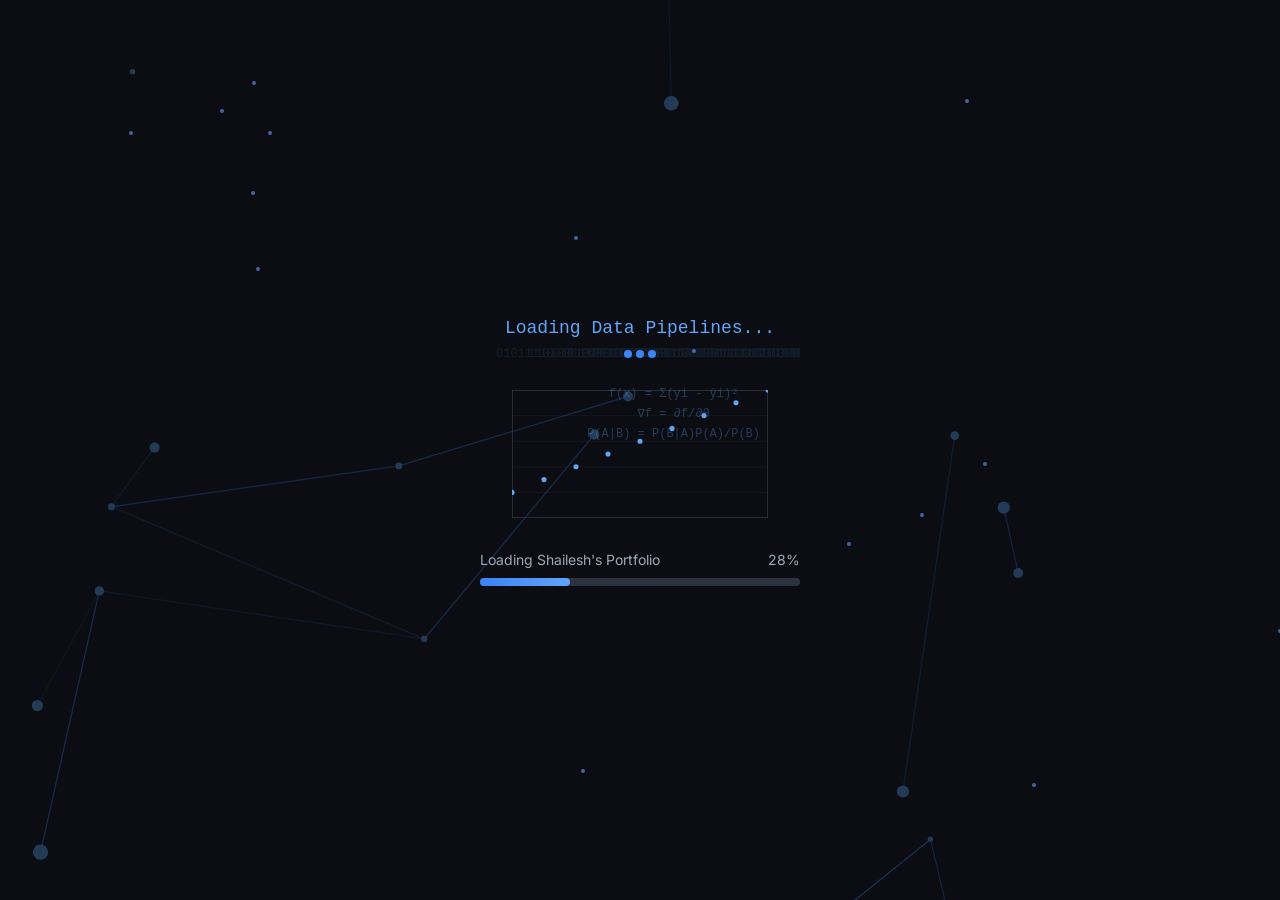
<file: index.html>
<!-- index.html -->
<!DOCTYPE html>
<html lang="en">
  <head>
    <meta charset="UTF-8" />
    <meta name="viewport" content="width=device-width, initial-scale=1.0" />
    <title>Shailesh Kachhi - Urban AI / GeoAI researcher</title>

    <!-- ✅ SEO Meta Tags -->
    <meta name="description" content="Shailesh Kachhi, urban AI and GeoAI researcher at IISER Bhopal. Multimodal methods for street-view imagery, OpenStreetMap enrichment, 360° video, urban soundscapes and LiDAR." />
    <meta name="keywords" content="Shailesh Kachhi, urban AI, GeoAI, street-view imagery, OpenStreetMap, OSM, building use, urban soundscapes, LiDAR, vision-language models, IISER Bhopal, JST LOTUS, University of Tokyo" />
    <meta name="author" content="Shailesh Kachhi" />

    <!-- ✅ Open Graph / Social Media Preview -->
    <meta property="og:title" content="Shailesh Kachhi - Urban AI / GeoAI researcher" />
    <meta property="og:description" content="Urban AI and GeoAI researcher at IISER Bhopal: street-view imagery, OpenStreetMap, multimodal urban data." />
    <meta property="og:image" content="https://shailesh22290.github.io/assets/images/profile.jpg" />
    <meta property="og:url" content="https://shailesh22290.github.io" />
    <meta property="og:type" content="website" />

   
    <link rel="icon" type="image/png" href="/assets/images/profile.jpg" />
    <meta name="theme-color" content="#0f172a" />
    <!-- Dark by default; only a saved light choice skips it, applied before first paint -->
    <script>
      try {
        if (JSON.parse(localStorage.getItem('themeChoice')) !== 'light') document.documentElement.classList.add('dark');
      } catch (e) { document.documentElement.classList.add('dark'); }
    </script>
    <script type="module" crossorigin src="/assets/index-rLdiyH9z.js"></script>
    <link rel="stylesheet" crossorigin href="/assets/index-BhBSdZTB.css">
  </head>
  <body>
    <div id="root"></div>

 
  </body>
</html>
</file>
<file: assets/index-BhBSdZTB.css>
@charset "UTF-8";@import"https://fonts.googleapis.com/css2?family=Inter:wght@300;400;500;600;700&display=swap";@tailwind base;@tailwind components;@tailwind utilities;@keyframes background-pan{0%{background-position:0% 50%}50%{background-position:100% 50%}to{background-position:0% 50%}}.animated-gradient{background:linear-gradient(90deg,#3b82f6,#8b5cf6,#ec4899,#3b82f6);background-size:400% 400%;animation:background-pan 15s ease infinite}*,:before,:after{--tw-border-spacing-x: 0;--tw-border-spacing-y: 0;--tw-translate-x: 0;--tw-translate-y: 0;--tw-rotate: 0;--tw-skew-x: 0;--tw-skew-y: 0;--tw-scale-x: 1;--tw-scale-y: 1;--tw-pan-x: ;--tw-pan-y: ;--tw-pinch-zoom: ;--tw-scroll-snap-strictness: proximity;--tw-gradient-from-position: ;--tw-gradient-via-position: ;--tw-gradient-to-position: ;--tw-ordinal: ;--tw-slashed-zero: ;--tw-numeric-figure: ;--tw-numeric-spacing: ;--tw-numeric-fraction: ;--tw-ring-inset: ;--tw-ring-offset-width: 0px;--tw-ring-offset-color: #fff;--tw-ring-color: rgb(59 130 246 / .5);--tw-ring-offset-shadow: 0 0 #0000;--tw-ring-shadow: 0 0 #0000;--tw-shadow: 0 0 #0000;--tw-shadow-colored: 0 0 #0000;--tw-blur: ;--tw-brightness: ;--tw-contrast: ;--tw-grayscale: ;--tw-hue-rotate: ;--tw-invert: ;--tw-saturate: ;--tw-sepia: ;--tw-drop-shadow: ;--tw-backdrop-blur: ;--tw-backdrop-brightness: ;--tw-backdrop-contrast: ;--tw-backdrop-grayscale: ;--tw-backdrop-hue-rotate: ;--tw-backdrop-invert: ;--tw-backdrop-opacity: ;--tw-backdrop-saturate: ;--tw-backdrop-sepia: ;--tw-contain-size: ;--tw-contain-layout: ;--tw-contain-paint: ;--tw-contain-style: }::backdrop{--tw-border-spacing-x: 0;--tw-border-spacing-y: 0;--tw-translate-x: 0;--tw-translate-y: 0;--tw-rotate: 0;--tw-skew-x: 0;--tw-skew-y: 0;--tw-scale-x: 1;--tw-scale-y: 1;--tw-pan-x: ;--tw-pan-y: ;--tw-pinch-zoom: ;--tw-scroll-snap-strictness: proximity;--tw-gradient-from-position: ;--tw-gradient-via-position: ;--tw-gradient-to-position: ;--tw-ordinal: ;--tw-slashed-zero: ;--tw-numeric-figure: ;--tw-numeric-spacing: ;--tw-numeric-fraction: ;--tw-ring-inset: ;--tw-ring-offset-width: 0px;--tw-ring-offset-color: #fff;--tw-ring-color: rgb(59 130 246 / .5);--tw-ring-offset-shadow: 0 0 #0000;--tw-ring-shadow: 0 0 #0000;--tw-shadow: 0 0 #0000;--tw-shadow-colored: 0 0 #0000;--tw-blur: ;--tw-brightness: ;--tw-contrast: ;--tw-grayscale: ;--tw-hue-rotate: ;--tw-invert: ;--tw-saturate: ;--tw-sepia: ;--tw-drop-shadow: ;--tw-backdrop-blur: ;--tw-backdrop-brightness: ;--tw-backdrop-contrast: ;--tw-backdrop-grayscale: ;--tw-backdrop-hue-rotate: ;--tw-backdrop-invert: ;--tw-backdrop-opacity: ;--tw-backdrop-saturate: ;--tw-backdrop-sepia: ;--tw-contain-size: ;--tw-contain-layout: ;--tw-contain-paint: ;--tw-contain-style: }*,:before,:after{box-sizing:border-box;border-width:0;border-style:solid;border-color:#e4e6eb}:before,:after{--tw-content: ""}html,:host{line-height:1.5;-webkit-text-size-adjust:100%;-moz-tab-size:4;-o-tab-size:4;tab-size:4;font-family:Inter,sans-serif;font-feature-settings:normal;font-variation-settings:normal;-webkit-tap-highlight-color:transparent}body{margin:0;line-height:inherit}hr{height:0;color:inherit;border-top-width:1px}abbr:where([title]){-webkit-text-decoration:underline dotted;text-decoration:underline dotted}h1,h2,h3,h4,h5,h6{font-size:inherit;font-weight:inherit}a{color:inherit;text-decoration:inherit}b,strong{font-weight:bolder}code,kbd,samp,pre{font-family:ui-monospace,SFMono-Regular,Menlo,Monaco,Consolas,Liberation Mono,Courier New,monospace;font-feature-settings:normal;font-variation-settings:normal;font-size:1em}small{font-size:80%}sub,sup{font-size:75%;line-height:0;position:relative;vertical-align:baseline}sub{bottom:-.25em}sup{top:-.5em}table{text-indent:0;border-color:inherit;border-collapse:collapse}button,input,optgroup,select,textarea{font-family:inherit;font-feature-settings:inherit;font-variation-settings:inherit;font-size:100%;font-weight:inherit;line-height:inherit;letter-spacing:inherit;color:inherit;margin:0;padding:0}button,select{text-transform:none}button,input:where([type=button]),input:where([type=reset]),input:where([type=submit]){-webkit-appearance:button;background-color:transparent;background-image:none}:-moz-focusring{outline:auto}:-moz-ui-invalid{box-shadow:none}progress{vertical-align:baseline}::-webkit-inner-spin-button,::-webkit-outer-spin-button{height:auto}[type=search]{-webkit-appearance:textfield;outline-offset:-2px}::-webkit-search-decoration{-webkit-appearance:none}::-webkit-file-upload-button{-webkit-appearance:button;font:inherit}summary{display:list-item}blockquote,dl,dd,h1,h2,h3,h4,h5,h6,hr,figure,p,pre{margin:0}fieldset{margin:0;padding:0}legend{padding:0}ol,ul,menu{list-style:none;margin:0;padding:0}dialog{padding:0}textarea{resize:vertical}input::-moz-placeholder,textarea::-moz-placeholder{opacity:1;color:#a0a7b4}input::placeholder,textarea::placeholder{opacity:1;color:#a0a7b4}button,[role=button]{cursor:pointer}:disabled{cursor:default}img,svg,video,canvas,audio,iframe,embed,object{display:block;vertical-align:middle}img,video{max-width:100%;height:auto}[hidden]:where(:not([hidden=until-found])){display:none}:root{--background: 255 255 255;--foreground: 10 10 10}.dark{--background: 10 10 10;--foreground: 250 250 250}body{--tw-bg-opacity: 1;background-color:rgb(255 255 255 / var(--tw-bg-opacity, 1));--tw-text-opacity: 1;color:rgb(23 27 35 / var(--tw-text-opacity, 1));transition-property:color,background-color,border-color,text-decoration-color,fill,stroke;transition-timing-function:cubic-bezier(.4,0,.2,1);transition-duration:.3s}body:is(.dark *){--tw-bg-opacity: 1;background-color:rgb(11 13 18 / var(--tw-bg-opacity, 1));--tw-text-opacity: 1;color:rgb(228 230 235 / var(--tw-text-opacity, 1))}body{font-family:Inter,sans-serif}h1,h2,h3,h4,h5,h6{font-weight:700}html{scroll-behavior:smooth}.dark{color-scheme:dark}.dark ::-moz-selection{background-color:#3b82f64d;--tw-text-opacity: 1;color:rgb(255 255 255 / var(--tw-text-opacity, 1))}.dark ::selection{background-color:#3b82f64d;--tw-text-opacity: 1;color:rgb(255 255 255 / var(--tw-text-opacity, 1))}body{--tw-bg-opacity: 1;background-color:rgb(255 255 255 / var(--tw-bg-opacity, 1));--tw-text-opacity: 1;color:rgb(11 13 18 / var(--tw-text-opacity, 1));transition-property:color,background-color,border-color,text-decoration-color,fill,stroke;transition-timing-function:cubic-bezier(.4,0,.2,1);transition-duration:.3s}body:is(.dark *){--tw-bg-opacity: 1;background-color:rgb(11 13 18 / var(--tw-bg-opacity, 1));--tw-text-opacity: 1;color:rgb(255 255 255 / var(--tw-text-opacity, 1))}.container{width:100%}@media (min-width: 640px){.container{max-width:640px}}@media (min-width: 768px){.container{max-width:768px}}@media (min-width: 1024px){.container{max-width:1024px}}@media (min-width: 1280px){.container{max-width:1280px}}@media (min-width: 1536px){.container{max-width:1536px}}.prose{color:var(--tw-prose-body);max-width:65ch}.prose :where(p):not(:where([class~=not-prose],[class~=not-prose] *)){margin-top:1.25em;margin-bottom:1.25em}.prose :where([class~=lead]):not(:where([class~=not-prose],[class~=not-prose] *)){color:var(--tw-prose-lead);font-size:1.25em;line-height:1.6;margin-top:1.2em;margin-bottom:1.2em}.prose :where(a):not(:where([class~=not-prose],[class~=not-prose] *)){color:var(--tw-prose-links);text-decoration:underline;font-weight:500}.prose :where(strong):not(:where([class~=not-prose],[class~=not-prose] *)){color:var(--tw-prose-bold);font-weight:600}.prose :where(a strong):not(:where([class~=not-prose],[class~=not-prose] *)){color:inherit}.prose :where(blockquote strong):not(:where([class~=not-prose],[class~=not-prose] *)){color:inherit}.prose :where(thead th strong):not(:where([class~=not-prose],[class~=not-prose] *)){color:inherit}.prose :where(ol):not(:where([class~=not-prose],[class~=not-prose] *)){list-style-type:decimal;margin-top:1.25em;margin-bottom:1.25em;padding-inline-start:1.625em}.prose :where(ol[type=A]):not(:where([class~=not-prose],[class~=not-prose] *)){list-style-type:upper-alpha}.prose :where(ol[type=a]):not(:where([class~=not-prose],[class~=not-prose] *)){list-style-type:lower-alpha}.prose :where(ol[type=A s]):not(:where([class~=not-prose],[class~=not-prose] *)){list-style-type:upper-alpha}.prose :where(ol[type=a s]):not(:where([class~=not-prose],[class~=not-prose] *)){list-style-type:lower-alpha}.prose :where(ol[type=I]):not(:where([class~=not-prose],[class~=not-prose] *)){list-style-type:upper-roman}.prose :where(ol[type=i]):not(:where([class~=not-prose],[class~=not-prose] *)){list-style-type:lower-roman}.prose :where(ol[type=I s]):not(:where([class~=not-prose],[class~=not-prose] *)){list-style-type:upper-roman}.prose :where(ol[type=i s]):not(:where([class~=not-prose],[class~=not-prose] *)){list-style-type:lower-roman}.prose :where(ol[type="1"]):not(:where([class~=not-prose],[class~=not-prose] *)){list-style-type:decimal}.prose :where(ul):not(:where([class~=not-prose],[class~=not-prose] *)){list-style-type:disc;margin-top:1.25em;margin-bottom:1.25em;padding-inline-start:1.625em}.prose :where(ol>li):not(:where([class~=not-prose],[class~=not-prose] *))::marker{font-weight:400;color:var(--tw-prose-counters)}.prose :where(ul>li):not(:where([class~=not-prose],[class~=not-prose] *))::marker{color:var(--tw-prose-bullets)}.prose :where(dt):not(:where([class~=not-prose],[class~=not-prose] *)){color:var(--tw-prose-headings);font-weight:600;margin-top:1.25em}.prose :where(hr):not(:where([class~=not-prose],[class~=not-prose] *)){border-color:var(--tw-prose-hr);border-top-width:1px;margin-top:3em;margin-bottom:3em}.prose :where(blockquote):not(:where([class~=not-prose],[class~=not-prose] *)){font-weight:500;font-style:italic;color:var(--tw-prose-quotes);border-inline-start-width:.25rem;border-inline-start-color:var(--tw-prose-quote-borders);quotes:"“""”""‘""’";margin-top:1.6em;margin-bottom:1.6em;padding-inline-start:1em}.prose :where(blockquote p:first-of-type):not(:where([class~=not-prose],[class~=not-prose] *)):before{content:open-quote}.prose :where(blockquote p:last-of-type):not(:where([class~=not-prose],[class~=not-prose] *)):after{content:close-quote}.prose :where(h1):not(:where([class~=not-prose],[class~=not-prose] *)){color:var(--tw-prose-headings);font-weight:800;font-size:2.25em;margin-top:0;margin-bottom:.8888889em;line-height:1.1111111}.prose :where(h1 strong):not(:where([class~=not-prose],[class~=not-prose] *)){font-weight:900;color:inherit}.prose :where(h2):not(:where([class~=not-prose],[class~=not-prose] *)){color:var(--tw-prose-headings);font-weight:700;font-size:1.5em;margin-top:2em;margin-bottom:1em;line-height:1.3333333}.prose :where(h2 strong):not(:where([class~=not-prose],[class~=not-prose] *)){font-weight:800;color:inherit}.prose :where(h3):not(:where([class~=not-prose],[class~=not-prose] *)){color:var(--tw-prose-headings);font-weight:600;font-size:1.25em;margin-top:1.6em;margin-bottom:.6em;line-height:1.6}.prose :where(h3 strong):not(:where([class~=not-prose],[class~=not-prose] *)){font-weight:700;color:inherit}.prose :where(h4):not(:where([class~=not-prose],[class~=not-prose] *)){color:var(--tw-prose-headings);font-weight:600;margin-top:1.5em;margin-bottom:.5em;line-height:1.5}.prose :where(h4 strong):not(:where([class~=not-prose],[class~=not-prose] *)){font-weight:700;color:inherit}.prose :where(img):not(:where([class~=not-prose],[class~=not-prose] *)){margin-top:2em;margin-bottom:2em}.prose :where(picture):not(:where([class~=not-prose],[class~=not-prose] *)){display:block;margin-top:2em;margin-bottom:2em}.prose :where(video):not(:where([class~=not-prose],[class~=not-prose] *)){margin-top:2em;margin-bottom:2em}.prose :where(kbd):not(:where([class~=not-prose],[class~=not-prose] *)){font-weight:500;font-family:inherit;color:var(--tw-prose-kbd);box-shadow:0 0 0 1px rgb(var(--tw-prose-kbd-shadows) / 10%),0 3px rgb(var(--tw-prose-kbd-shadows) / 10%);font-size:.875em;border-radius:.3125rem;padding-top:.1875em;padding-inline-end:.375em;padding-bottom:.1875em;padding-inline-start:.375em}.prose :where(code):not(:where([class~=not-prose],[class~=not-prose] *)){color:var(--tw-prose-code);font-weight:600;font-size:.875em}.prose :where(code):not(:where([class~=not-prose],[class~=not-prose] *)):before{content:"`"}.prose :where(code):not(:where([class~=not-prose],[class~=not-prose] *)):after{content:"`"}.prose :where(a code):not(:where([class~=not-prose],[class~=not-prose] *)){color:inherit}.prose :where(h1 code):not(:where([class~=not-prose],[class~=not-prose] *)){color:inherit}.prose :where(h2 code):not(:where([class~=not-prose],[class~=not-prose] *)){color:inherit;font-size:.875em}.prose :where(h3 code):not(:where([class~=not-prose],[class~=not-prose] *)){color:inherit;font-size:.9em}.prose :where(h4 code):not(:where([class~=not-prose],[class~=not-prose] *)){color:inherit}.prose :where(blockquote code):not(:where([class~=not-prose],[class~=not-prose] *)){color:inherit}.prose :where(thead th code):not(:where([class~=not-prose],[class~=not-prose] *)){color:inherit}.prose :where(pre):not(:where([class~=not-prose],[class~=not-prose] *)){color:var(--tw-prose-pre-code);background-color:var(--tw-prose-pre-bg);overflow-x:auto;font-weight:400;font-size:.875em;line-height:1.7142857;margin-top:1.7142857em;margin-bottom:1.7142857em;border-radius:.375rem;padding-top:.8571429em;padding-inline-end:1.1428571em;padding-bottom:.8571429em;padding-inline-start:1.1428571em}.prose :where(pre code):not(:where([class~=not-prose],[class~=not-prose] *)){background-color:transparent;border-width:0;border-radius:0;padding:0;font-weight:inherit;color:inherit;font-size:inherit;font-family:inherit;line-height:inherit}.prose :where(pre code):not(:where([class~=not-prose],[class~=not-prose] *)):before{content:none}.prose :where(pre code):not(:where([class~=not-prose],[class~=not-prose] *)):after{content:none}.prose :where(table):not(:where([class~=not-prose],[class~=not-prose] *)){width:100%;table-layout:auto;margin-top:2em;margin-bottom:2em;font-size:.875em;line-height:1.7142857}.prose :where(thead):not(:where([class~=not-prose],[class~=not-prose] *)){border-bottom-width:1px;border-bottom-color:var(--tw-prose-th-borders)}.prose :where(thead th):not(:where([class~=not-prose],[class~=not-prose] *)){color:var(--tw-prose-headings);font-weight:600;vertical-align:bottom;padding-inline-end:.5714286em;padding-bottom:.5714286em;padding-inline-start:.5714286em}.prose :where(tbody tr):not(:where([class~=not-prose],[class~=not-prose] *)){border-bottom-width:1px;border-bottom-color:var(--tw-prose-td-borders)}.prose :where(tbody tr:last-child):not(:where([class~=not-prose],[class~=not-prose] *)){border-bottom-width:0}.prose :where(tbody td):not(:where([class~=not-prose],[class~=not-prose] *)){vertical-align:baseline}.prose :where(tfoot):not(:where([class~=not-prose],[class~=not-prose] *)){border-top-width:1px;border-top-color:var(--tw-prose-th-borders)}.prose :where(tfoot td):not(:where([class~=not-prose],[class~=not-prose] *)){vertical-align:top}.prose :where(th,td):not(:where([class~=not-prose],[class~=not-prose] *)){text-align:start}.prose :where(figure>*):not(:where([class~=not-prose],[class~=not-prose] *)){margin-top:0;margin-bottom:0}.prose :where(figcaption):not(:where([class~=not-prose],[class~=not-prose] *)){color:var(--tw-prose-captions);font-size:.875em;line-height:1.4285714;margin-top:.8571429em}.prose{--tw-prose-body: #374151;--tw-prose-headings: #111827;--tw-prose-lead: #4b5563;--tw-prose-links: #111827;--tw-prose-bold: #111827;--tw-prose-counters: #6b7280;--tw-prose-bullets: #d1d5db;--tw-prose-hr: #e5e7eb;--tw-prose-quotes: #111827;--tw-prose-quote-borders: #e5e7eb;--tw-prose-captions: #6b7280;--tw-prose-kbd: #111827;--tw-prose-kbd-shadows: 17 24 39;--tw-prose-code: #111827;--tw-prose-pre-code: #e5e7eb;--tw-prose-pre-bg: #1f2937;--tw-prose-th-borders: #d1d5db;--tw-prose-td-borders: #e5e7eb;--tw-prose-invert-body: #d1d5db;--tw-prose-invert-headings: #fff;--tw-prose-invert-lead: #9ca3af;--tw-prose-invert-links: #fff;--tw-prose-invert-bold: #fff;--tw-prose-invert-counters: #9ca3af;--tw-prose-invert-bullets: #4b5563;--tw-prose-invert-hr: #374151;--tw-prose-invert-quotes: #f3f4f6;--tw-prose-invert-quote-borders: #374151;--tw-prose-invert-captions: #9ca3af;--tw-prose-invert-kbd: #fff;--tw-prose-invert-kbd-shadows: 255 255 255;--tw-prose-invert-code: #fff;--tw-prose-invert-pre-code: #d1d5db;--tw-prose-invert-pre-bg: rgb(0 0 0 / 50%);--tw-prose-invert-th-borders: #4b5563;--tw-prose-invert-td-borders: #374151;font-size:1rem;line-height:1.75}.prose :where(picture>img):not(:where([class~=not-prose],[class~=not-prose] *)){margin-top:0;margin-bottom:0}.prose :where(li):not(:where([class~=not-prose],[class~=not-prose] *)){margin-top:.5em;margin-bottom:.5em}.prose :where(ol>li):not(:where([class~=not-prose],[class~=not-prose] *)){padding-inline-start:.375em}.prose :where(ul>li):not(:where([class~=not-prose],[class~=not-prose] *)){padding-inline-start:.375em}.prose :where(.prose>ul>li p):not(:where([class~=not-prose],[class~=not-prose] *)){margin-top:.75em;margin-bottom:.75em}.prose :where(.prose>ul>li>p:first-child):not(:where([class~=not-prose],[class~=not-prose] *)){margin-top:1.25em}.prose :where(.prose>ul>li>p:last-child):not(:where([class~=not-prose],[class~=not-prose] *)){margin-bottom:1.25em}.prose :where(.prose>ol>li>p:first-child):not(:where([class~=not-prose],[class~=not-prose] *)){margin-top:1.25em}.prose :where(.prose>ol>li>p:last-child):not(:where([class~=not-prose],[class~=not-prose] *)){margin-bottom:1.25em}.prose :where(ul ul,ul ol,ol ul,ol ol):not(:where([class~=not-prose],[class~=not-prose] *)){margin-top:.75em;margin-bottom:.75em}.prose :where(dl):not(:where([class~=not-prose],[class~=not-prose] *)){margin-top:1.25em;margin-bottom:1.25em}.prose :where(dd):not(:where([class~=not-prose],[class~=not-prose] *)){margin-top:.5em;padding-inline-start:1.625em}.prose :where(hr+*):not(:where([class~=not-prose],[class~=not-prose] *)){margin-top:0}.prose :where(h2+*):not(:where([class~=not-prose],[class~=not-prose] *)){margin-top:0}.prose :where(h3+*):not(:where([class~=not-prose],[class~=not-prose] *)){margin-top:0}.prose :where(h4+*):not(:where([class~=not-prose],[class~=not-prose] *)){margin-top:0}.prose :where(thead th:first-child):not(:where([class~=not-prose],[class~=not-prose] *)){padding-inline-start:0}.prose :where(thead th:last-child):not(:where([class~=not-prose],[class~=not-prose] *)){padding-inline-end:0}.prose :where(tbody td,tfoot td):not(:where([class~=not-prose],[class~=not-prose] *)){padding-top:.5714286em;padding-inline-end:.5714286em;padding-bottom:.5714286em;padding-inline-start:.5714286em}.prose :where(tbody td:first-child,tfoot td:first-child):not(:where([class~=not-prose],[class~=not-prose] *)){padding-inline-start:0}.prose :where(tbody td:last-child,tfoot td:last-child):not(:where([class~=not-prose],[class~=not-prose] *)){padding-inline-end:0}.prose :where(figure):not(:where([class~=not-prose],[class~=not-prose] *)){margin-top:2em;margin-bottom:2em}.prose :where(.prose>:first-child):not(:where([class~=not-prose],[class~=not-prose] *)){margin-top:0}.prose :where(.prose>:last-child):not(:where([class~=not-prose],[class~=not-prose] *)){margin-bottom:0}.prose-lg{font-size:1.125rem;line-height:1.7777778}.prose-lg :where(p):not(:where([class~=not-prose],[class~=not-prose] *)){margin-top:1.3333333em;margin-bottom:1.3333333em}.prose-lg :where([class~=lead]):not(:where([class~=not-prose],[class~=not-prose] *)){font-size:1.2222222em;line-height:1.4545455;margin-top:1.0909091em;margin-bottom:1.0909091em}.prose-lg :where(blockquote):not(:where([class~=not-prose],[class~=not-prose] *)){margin-top:1.6666667em;margin-bottom:1.6666667em;padding-inline-start:1em}.prose-lg :where(h1):not(:where([class~=not-prose],[class~=not-prose] *)){font-size:2.6666667em;margin-top:0;margin-bottom:.8333333em;line-height:1}.prose-lg :where(h2):not(:where([class~=not-prose],[class~=not-prose] *)){font-size:1.6666667em;margin-top:1.8666667em;margin-bottom:1.0666667em;line-height:1.3333333}.prose-lg :where(h3):not(:where([class~=not-prose],[class~=not-prose] *)){font-size:1.3333333em;margin-top:1.6666667em;margin-bottom:.6666667em;line-height:1.5}.prose-lg :where(h4):not(:where([class~=not-prose],[class~=not-prose] *)){margin-top:1.7777778em;margin-bottom:.4444444em;line-height:1.5555556}.prose-lg :where(img):not(:where([class~=not-prose],[class~=not-prose] *)){margin-top:1.7777778em;margin-bottom:1.7777778em}.prose-lg :where(picture):not(:where([class~=not-prose],[class~=not-prose] *)){margin-top:1.7777778em;margin-bottom:1.7777778em}.prose-lg :where(picture>img):not(:where([class~=not-prose],[class~=not-prose] *)){margin-top:0;margin-bottom:0}.prose-lg :where(video):not(:where([class~=not-prose],[class~=not-prose] *)){margin-top:1.7777778em;margin-bottom:1.7777778em}.prose-lg :where(kbd):not(:where([class~=not-prose],[class~=not-prose] *)){font-size:.8888889em;border-radius:.3125rem;padding-top:.2222222em;padding-inline-end:.4444444em;padding-bottom:.2222222em;padding-inline-start:.4444444em}.prose-lg :where(code):not(:where([class~=not-prose],[class~=not-prose] *)){font-size:.8888889em}.prose-lg :where(h2 code):not(:where([class~=not-prose],[class~=not-prose] *)){font-size:.8666667em}.prose-lg :where(h3 code):not(:where([class~=not-prose],[class~=not-prose] *)){font-size:.875em}.prose-lg :where(pre):not(:where([class~=not-prose],[class~=not-prose] *)){font-size:.8888889em;line-height:1.75;margin-top:2em;margin-bottom:2em;border-radius:.375rem;padding-top:1em;padding-inline-end:1.5em;padding-bottom:1em;padding-inline-start:1.5em}.prose-lg :where(ol):not(:where([class~=not-prose],[class~=not-prose] *)){margin-top:1.3333333em;margin-bottom:1.3333333em;padding-inline-start:1.5555556em}.prose-lg :where(ul):not(:where([class~=not-prose],[class~=not-prose] *)){margin-top:1.3333333em;margin-bottom:1.3333333em;padding-inline-start:1.5555556em}.prose-lg :where(li):not(:where([class~=not-prose],[class~=not-prose] *)){margin-top:.6666667em;margin-bottom:.6666667em}.prose-lg :where(ol>li):not(:where([class~=not-prose],[class~=not-prose] *)){padding-inline-start:.4444444em}.prose-lg :where(ul>li):not(:where([class~=not-prose],[class~=not-prose] *)){padding-inline-start:.4444444em}.prose-lg :where(.prose-lg>ul>li p):not(:where([class~=not-prose],[class~=not-prose] *)){margin-top:.8888889em;margin-bottom:.8888889em}.prose-lg :where(.prose-lg>ul>li>p:first-child):not(:where([class~=not-prose],[class~=not-prose] *)){margin-top:1.3333333em}.prose-lg :where(.prose-lg>ul>li>p:last-child):not(:where([class~=not-prose],[class~=not-prose] *)){margin-bottom:1.3333333em}.prose-lg :where(.prose-lg>ol>li>p:first-child):not(:where([class~=not-prose],[class~=not-prose] *)){margin-top:1.3333333em}.prose-lg :where(.prose-lg>ol>li>p:last-child):not(:where([class~=not-prose],[class~=not-prose] *)){margin-bottom:1.3333333em}.prose-lg :where(ul ul,ul ol,ol ul,ol ol):not(:where([class~=not-prose],[class~=not-prose] *)){margin-top:.8888889em;margin-bottom:.8888889em}.prose-lg :where(dl):not(:where([class~=not-prose],[class~=not-prose] *)){margin-top:1.3333333em;margin-bottom:1.3333333em}.prose-lg :where(dt):not(:where([class~=not-prose],[class~=not-prose] *)){margin-top:1.3333333em}.prose-lg :where(dd):not(:where([class~=not-prose],[class~=not-prose] *)){margin-top:.6666667em;padding-inline-start:1.5555556em}.prose-lg :where(hr):not(:where([class~=not-prose],[class~=not-prose] *)){margin-top:3.1111111em;margin-bottom:3.1111111em}.prose-lg :where(hr+*):not(:where([class~=not-prose],[class~=not-prose] *)){margin-top:0}.prose-lg :where(h2+*):not(:where([class~=not-prose],[class~=not-prose] *)){margin-top:0}.prose-lg :where(h3+*):not(:where([class~=not-prose],[class~=not-prose] *)){margin-top:0}.prose-lg :where(h4+*):not(:where([class~=not-prose],[class~=not-prose] *)){margin-top:0}.prose-lg :where(table):not(:where([class~=not-prose],[class~=not-prose] *)){font-size:.8888889em;line-height:1.5}.prose-lg :where(thead th):not(:where([class~=not-prose],[class~=not-prose] *)){padding-inline-end:.75em;padding-bottom:.75em;padding-inline-start:.75em}.prose-lg :where(thead th:first-child):not(:where([class~=not-prose],[class~=not-prose] *)){padding-inline-start:0}.prose-lg :where(thead th:last-child):not(:where([class~=not-prose],[class~=not-prose] *)){padding-inline-end:0}.prose-lg :where(tbody td,tfoot td):not(:where([class~=not-prose],[class~=not-prose] *)){padding-top:.75em;padding-inline-end:.75em;padding-bottom:.75em;padding-inline-start:.75em}.prose-lg :where(tbody td:first-child,tfoot td:first-child):not(:where([class~=not-prose],[class~=not-prose] *)){padding-inline-start:0}.prose-lg :where(tbody td:last-child,tfoot td:last-child):not(:where([class~=not-prose],[class~=not-prose] *)){padding-inline-end:0}.prose-lg :where(figure):not(:where([class~=not-prose],[class~=not-prose] *)){margin-top:1.7777778em;margin-bottom:1.7777778em}.prose-lg :where(figure>*):not(:where([class~=not-prose],[class~=not-prose] *)){margin-top:0;margin-bottom:0}.prose-lg :where(figcaption):not(:where([class~=not-prose],[class~=not-prose] *)){font-size:.8888889em;line-height:1.5;margin-top:1em}.prose-lg :where(.prose-lg>:first-child):not(:where([class~=not-prose],[class~=not-prose] *)){margin-top:0}.prose-lg :where(.prose-lg>:last-child):not(:where([class~=not-prose],[class~=not-prose] *)){margin-bottom:0}.card{border-radius:.5rem;border-width:1px;--tw-border-opacity: 1;border-color:rgb(228 230 235 / var(--tw-border-opacity, 1));--tw-bg-opacity: 1;background-color:rgb(255 255 255 / var(--tw-bg-opacity, 1));padding:1.5rem;--tw-shadow: 0 4px 6px -1px rgb(0 0 0 / .1), 0 2px 4px -2px rgb(0 0 0 / .1);--tw-shadow-colored: 0 4px 6px -1px var(--tw-shadow-color), 0 2px 4px -2px var(--tw-shadow-color);box-shadow:var(--tw-ring-offset-shadow, 0 0 #0000),var(--tw-ring-shadow, 0 0 #0000),var(--tw-shadow);transition-property:all;transition-timing-function:cubic-bezier(.4,0,.2,1);transition-duration:.3s}.card:hover{--tw-shadow: 0 20px 25px -5px rgb(0 0 0 / .1), 0 8px 10px -6px rgb(0 0 0 / .1);--tw-shadow-colored: 0 20px 25px -5px var(--tw-shadow-color), 0 8px 10px -6px var(--tw-shadow-color);box-shadow:var(--tw-ring-offset-shadow, 0 0 #0000),var(--tw-ring-shadow, 0 0 #0000),var(--tw-shadow)}.card{border-radius:.5rem;border-width:1px;--tw-border-opacity: 1;border-color:rgb(228 230 235 / var(--tw-border-opacity, 1));--tw-bg-opacity: 1;background-color:rgb(255 255 255 / var(--tw-bg-opacity, 1));--tw-shadow: 0 1px 2px 0 rgb(0 0 0 / .05);--tw-shadow-colored: 0 1px 2px 0 var(--tw-shadow-color);box-shadow:var(--tw-ring-offset-shadow, 0 0 #0000),var(--tw-ring-shadow, 0 0 #0000),var(--tw-shadow);transition-property:all;transition-timing-function:cubic-bezier(.4,0,.2,1);transition-duration:.2s}.card:hover{--tw-shadow: 0 4px 6px -1px rgb(0 0 0 / .1), 0 2px 4px -2px rgb(0 0 0 / .1);--tw-shadow-colored: 0 4px 6px -1px var(--tw-shadow-color), 0 2px 4px -2px var(--tw-shadow-color);box-shadow:var(--tw-ring-offset-shadow, 0 0 #0000),var(--tw-ring-shadow, 0 0 #0000),var(--tw-shadow)}.card:is(.dark *){--tw-border-opacity: 1;border-color:rgb(44 50 62 / var(--tw-border-opacity, 1));--tw-bg-opacity: 1;background-color:rgb(23 27 35 / var(--tw-bg-opacity, 1));--tw-shadow-color: rgb(0 0 0 / .4);--tw-shadow: var(--tw-shadow-colored)}.card:hover:is(.dark *){border-color:#3b82f666}.sr-only{position:absolute;width:1px;height:1px;padding:0;margin:-1px;overflow:hidden;clip:rect(0,0,0,0);white-space:nowrap;border-width:0}.pointer-events-none{pointer-events:none}.\!visible{visibility:visible!important}.visible{visibility:visible}.static{position:static}.fixed{position:fixed}.absolute{position:absolute}.relative{position:relative}.sticky{position:sticky}.inset-0{inset:0}.inset-1{inset:.25rem}.inset-x-0{left:0;right:0}.-bottom-1{bottom:-.25rem}.-left-\[9px\]{left:-9px}.-right-1{right:-.25rem}.-top-1{top:-.25rem}.bottom-0{bottom:0}.bottom-1{bottom:.25rem}.bottom-10{bottom:2.5rem}.bottom-2{bottom:.5rem}.bottom-20{bottom:5rem}.bottom-4{bottom:1rem}.bottom-8{bottom:2rem}.left-0{left:0}.left-1\/2{left:50%}.left-10{left:2.5rem}.left-3{left:.75rem}.left-6{left:1.5rem}.left-8{left:2rem}.right-0{right:0}.right-10{right:2.5rem}.right-12{right:3rem}.right-2{right:.5rem}.right-20{right:5rem}.right-3{right:.75rem}.right-4{right:1rem}.top-0{top:0}.top-1\.5{top:.375rem}.top-1\/2{top:50%}.top-1\/4{top:25%}.top-10{top:2.5rem}.top-2{top:.5rem}.top-20{top:5rem}.top-3{top:.75rem}.top-4{top:1rem}.top-8{top:2rem}.top-full{top:100%}.-z-10{z-index:-10}.-z-50{z-index:-50}.z-10{z-index:10}.z-40{z-index:40}.z-50{z-index:50}.z-\[9999\]{z-index:9999}.mx-auto{margin-left:auto;margin-right:auto}.my-6{margin-top:1.5rem;margin-bottom:1.5rem}.my-8{margin-top:2rem;margin-bottom:2rem}.-ml-1{margin-left:-.25rem}.-mt-2{margin-top:-.5rem}.mb-1{margin-bottom:.25rem}.mb-12{margin-bottom:3rem}.mb-16{margin-bottom:4rem}.mb-2{margin-bottom:.5rem}.mb-3{margin-bottom:.75rem}.mb-4{margin-bottom:1rem}.mb-5{margin-bottom:1.25rem}.mb-6{margin-bottom:1.5rem}.mb-8{margin-bottom:2rem}.ml-1{margin-left:.25rem}.ml-2{margin-left:.5rem}.ml-20{margin-left:5rem}.ml-3{margin-left:.75rem}.ml-auto{margin-left:auto}.mr-1{margin-right:.25rem}.mr-2{margin-right:.5rem}.mr-3{margin-right:.75rem}.mr-4{margin-right:1rem}.mt-0\.5{margin-top:.125rem}.mt-1{margin-top:.25rem}.mt-12{margin-top:3rem}.mt-16{margin-top:4rem}.mt-2{margin-top:.5rem}.mt-20{margin-top:5rem}.mt-3{margin-top:.75rem}.mt-4{margin-top:1rem}.mt-5{margin-top:1.25rem}.mt-6{margin-top:1.5rem}.mt-8{margin-top:2rem}.mt-auto{margin-top:auto}.line-clamp-1{overflow:hidden;display:-webkit-box;-webkit-box-orient:vertical;-webkit-line-clamp:1}.line-clamp-2{overflow:hidden;display:-webkit-box;-webkit-box-orient:vertical;-webkit-line-clamp:2}.line-clamp-3{overflow:hidden;display:-webkit-box;-webkit-box-orient:vertical;-webkit-line-clamp:3}.block{display:block}.inline-block{display:inline-block}.\!inline{display:inline!important}.inline{display:inline}.flex{display:flex}.inline-flex{display:inline-flex}.table{display:table}.grid{display:grid}.hidden{display:none}.aspect-\[16\/10\]{aspect-ratio:16/10}.aspect-\[2\/1\]{aspect-ratio:2/1}.aspect-\[3\/4\]{aspect-ratio:3/4}.aspect-square{aspect-ratio:1 / 1}.aspect-video{aspect-ratio:16 / 9}.h-0\.5{height:.125rem}.h-1{height:.25rem}.h-1\/2{height:50%}.h-10{height:2.5rem}.h-12{height:3rem}.h-16{height:4rem}.h-2{height:.5rem}.h-20{height:5rem}.h-24{height:6rem}.h-3{height:.75rem}.h-32{height:8rem}.h-4{height:1rem}.h-48{height:12rem}.h-5{height:1.25rem}.h-56{height:14rem}.h-6{height:1.5rem}.h-64{height:16rem}.h-7{height:1.75rem}.h-8{height:2rem}.h-80{height:20rem}.h-\[85\%\]{height:85%}.h-full{height:100%}.max-h-80{max-height:20rem}.max-h-96{max-height:24rem}.max-h-\[80vh\]{max-height:80vh}.max-h-\[90vh\]{max-height:90vh}.max-h-full{max-height:100%}.min-h-screen{min-height:100vh}.w-0\.5{width:.125rem}.w-1{width:.25rem}.w-1\/2{width:50%}.w-1\/4{width:25%}.w-10{width:2.5rem}.w-12{width:3rem}.w-16{width:4rem}.w-2{width:.5rem}.w-20{width:5rem}.w-24{width:6rem}.w-3{width:.75rem}.w-3\/4{width:75%}.w-32{width:8rem}.w-4{width:1rem}.w-48{width:12rem}.w-5{width:1.25rem}.w-56{width:14rem}.w-6{width:1.5rem}.w-64{width:16rem}.w-7{width:1.75rem}.w-8{width:2rem}.w-80{width:20rem}.w-full{width:100%}.w-max{width:-moz-max-content;width:max-content}.min-w-0{min-width:0px}.min-w-\[140px\]{min-width:140px}.min-w-max{min-width:-moz-max-content;min-width:max-content}.max-w-2xl{max-width:42rem}.max-w-3xl{max-width:48rem}.max-w-4xl{max-width:56rem}.max-w-5xl{max-width:64rem}.max-w-6xl{max-width:72rem}.max-w-7xl{max-width:80rem}.max-w-\[760px\]{max-width:760px}.max-w-\[calc\(100\%-2rem\)\]{max-width:calc(100% - 2rem)}.max-w-full{max-width:100%}.max-w-lg{max-width:32rem}.max-w-md{max-width:28rem}.max-w-none{max-width:none}.flex-1{flex:1 1 0%}.flex-shrink-0{flex-shrink:0}.flex-grow{flex-grow:1}.-translate-x-1\/2{--tw-translate-x: -50%;transform:translate(var(--tw-translate-x),var(--tw-translate-y)) rotate(var(--tw-rotate)) skew(var(--tw-skew-x)) skewY(var(--tw-skew-y)) scaleX(var(--tw-scale-x)) scaleY(var(--tw-scale-y))}.-translate-y-1\/2{--tw-translate-y: -50%;transform:translate(var(--tw-translate-x),var(--tw-translate-y)) rotate(var(--tw-rotate)) skew(var(--tw-skew-x)) skewY(var(--tw-skew-y)) scaleX(var(--tw-scale-x)) scaleY(var(--tw-scale-y))}.-translate-y-8{--tw-translate-y: -2rem;transform:translate(var(--tw-translate-x),var(--tw-translate-y)) rotate(var(--tw-rotate)) skew(var(--tw-skew-x)) skewY(var(--tw-skew-y)) scaleX(var(--tw-scale-x)) scaleY(var(--tw-scale-y))}.translate-x-8{--tw-translate-x: 2rem;transform:translate(var(--tw-translate-x),var(--tw-translate-y)) rotate(var(--tw-rotate)) skew(var(--tw-skew-x)) skewY(var(--tw-skew-y)) scaleX(var(--tw-scale-x)) scaleY(var(--tw-scale-y))}.-rotate-45{--tw-rotate: -45deg;transform:translate(var(--tw-translate-x),var(--tw-translate-y)) rotate(var(--tw-rotate)) skew(var(--tw-skew-x)) skewY(var(--tw-skew-y)) scaleX(var(--tw-scale-x)) scaleY(var(--tw-scale-y))}.rotate-45{--tw-rotate: 45deg;transform:translate(var(--tw-translate-x),var(--tw-translate-y)) rotate(var(--tw-rotate)) skew(var(--tw-skew-x)) skewY(var(--tw-skew-y)) scaleX(var(--tw-scale-x)) scaleY(var(--tw-scale-y))}.scale-x-0{--tw-scale-x: 0;transform:translate(var(--tw-translate-x),var(--tw-translate-y)) rotate(var(--tw-rotate)) skew(var(--tw-skew-x)) skewY(var(--tw-skew-y)) scaleX(var(--tw-scale-x)) scaleY(var(--tw-scale-y))}.transform{transform:translate(var(--tw-translate-x),var(--tw-translate-y)) rotate(var(--tw-rotate)) skew(var(--tw-skew-x)) skewY(var(--tw-skew-y)) scaleX(var(--tw-scale-x)) scaleY(var(--tw-scale-y))}@keyframes bounce{0%,to{transform:translateY(-25%);animation-timing-function:cubic-bezier(.8,0,1,1)}50%{transform:none;animation-timing-function:cubic-bezier(0,0,.2,1)}}.animate-bounce{animation:bounce 1s infinite}@keyframes ping{75%,to{transform:scale(2);opacity:0}}.animate-ping{animation:ping 1s cubic-bezier(0,0,.2,1) infinite}@keyframes pulse{50%{opacity:.5}}.animate-pulse{animation:pulse 2s cubic-bezier(.4,0,.6,1) infinite}@keyframes spin{to{transform:rotate(360deg)}}.animate-spin{animation:spin 1s linear infinite}.cursor-default{cursor:default}.cursor-not-allowed{cursor:not-allowed}.cursor-pointer{cursor:pointer}.resize-none{resize:none}.resize{resize:both}.list-disc{list-style-type:disc}.grid-cols-1{grid-template-columns:repeat(1,minmax(0,1fr))}.grid-cols-2{grid-template-columns:repeat(2,minmax(0,1fr))}.grid-cols-3{grid-template-columns:repeat(3,minmax(0,1fr))}.grid-cols-7{grid-template-columns:repeat(7,minmax(0,1fr))}.grid-cols-\[2\.5rem_1fr\]{grid-template-columns:2.5rem 1fr}.flex-col{flex-direction:column}.flex-wrap{flex-wrap:wrap}.items-start{align-items:flex-start}.items-end{align-items:flex-end}.items-center{align-items:center}.items-baseline{align-items:baseline}.justify-center{justify-content:center}.justify-between{justify-content:space-between}.gap-0\.5{gap:.125rem}.gap-1{gap:.25rem}.gap-1\.5{gap:.375rem}.gap-12{gap:3rem}.gap-2{gap:.5rem}.gap-3{gap:.75rem}.gap-4{gap:1rem}.gap-5{gap:1.25rem}.gap-6{gap:1.5rem}.gap-8{gap:2rem}.gap-x-2{-moz-column-gap:.5rem;column-gap:.5rem}.gap-x-3{-moz-column-gap:.75rem;column-gap:.75rem}.gap-x-4{-moz-column-gap:1rem;column-gap:1rem}.gap-x-5{-moz-column-gap:1.25rem;column-gap:1.25rem}.gap-y-1{row-gap:.25rem}.gap-y-2{row-gap:.5rem}.space-x-0\.5>:not([hidden])~:not([hidden]){--tw-space-x-reverse: 0;margin-right:calc(.125rem * var(--tw-space-x-reverse));margin-left:calc(.125rem * calc(1 - var(--tw-space-x-reverse)))}.space-x-1>:not([hidden])~:not([hidden]){--tw-space-x-reverse: 0;margin-right:calc(.25rem * var(--tw-space-x-reverse));margin-left:calc(.25rem * calc(1 - var(--tw-space-x-reverse)))}.space-x-2>:not([hidden])~:not([hidden]){--tw-space-x-reverse: 0;margin-right:calc(.5rem * var(--tw-space-x-reverse));margin-left:calc(.5rem * calc(1 - var(--tw-space-x-reverse)))}.space-x-3>:not([hidden])~:not([hidden]){--tw-space-x-reverse: 0;margin-right:calc(.75rem * var(--tw-space-x-reverse));margin-left:calc(.75rem * calc(1 - var(--tw-space-x-reverse)))}.space-x-4>:not([hidden])~:not([hidden]){--tw-space-x-reverse: 0;margin-right:calc(1rem * var(--tw-space-x-reverse));margin-left:calc(1rem * calc(1 - var(--tw-space-x-reverse)))}.space-x-8>:not([hidden])~:not([hidden]){--tw-space-x-reverse: 0;margin-right:calc(2rem * var(--tw-space-x-reverse));margin-left:calc(2rem * calc(1 - var(--tw-space-x-reverse)))}.space-y-1>:not([hidden])~:not([hidden]){--tw-space-y-reverse: 0;margin-top:calc(.25rem * calc(1 - var(--tw-space-y-reverse)));margin-bottom:calc(.25rem * var(--tw-space-y-reverse))}.space-y-12>:not([hidden])~:not([hidden]){--tw-space-y-reverse: 0;margin-top:calc(3rem * calc(1 - var(--tw-space-y-reverse)));margin-bottom:calc(3rem * var(--tw-space-y-reverse))}.space-y-14>:not([hidden])~:not([hidden]){--tw-space-y-reverse: 0;margin-top:calc(3.5rem * calc(1 - var(--tw-space-y-reverse)));margin-bottom:calc(3.5rem * var(--tw-space-y-reverse))}.space-y-2>:not([hidden])~:not([hidden]){--tw-space-y-reverse: 0;margin-top:calc(.5rem * calc(1 - var(--tw-space-y-reverse)));margin-bottom:calc(.5rem * var(--tw-space-y-reverse))}.space-y-3>:not([hidden])~:not([hidden]){--tw-space-y-reverse: 0;margin-top:calc(.75rem * calc(1 - var(--tw-space-y-reverse)));margin-bottom:calc(.75rem * var(--tw-space-y-reverse))}.space-y-4>:not([hidden])~:not([hidden]){--tw-space-y-reverse: 0;margin-top:calc(1rem * calc(1 - var(--tw-space-y-reverse)));margin-bottom:calc(1rem * var(--tw-space-y-reverse))}.space-y-5>:not([hidden])~:not([hidden]){--tw-space-y-reverse: 0;margin-top:calc(1.25rem * calc(1 - var(--tw-space-y-reverse)));margin-bottom:calc(1.25rem * var(--tw-space-y-reverse))}.space-y-6>:not([hidden])~:not([hidden]){--tw-space-y-reverse: 0;margin-top:calc(1.5rem * calc(1 - var(--tw-space-y-reverse)));margin-bottom:calc(1.5rem * var(--tw-space-y-reverse))}.space-y-8>:not([hidden])~:not([hidden]){--tw-space-y-reverse: 0;margin-top:calc(2rem * calc(1 - var(--tw-space-y-reverse)));margin-bottom:calc(2rem * var(--tw-space-y-reverse))}.divide-y>:not([hidden])~:not([hidden]){--tw-divide-y-reverse: 0;border-top-width:calc(1px * calc(1 - var(--tw-divide-y-reverse)));border-bottom-width:calc(1px * var(--tw-divide-y-reverse))}.divide-gray-200>:not([hidden])~:not([hidden]){--tw-divide-opacity: 1;border-color:rgb(228 230 235 / var(--tw-divide-opacity, 1))}.overflow-auto{overflow:auto}.overflow-hidden{overflow:hidden}.overflow-x-auto{overflow-x:auto}.overflow-y-auto{overflow-y:auto}.truncate{overflow:hidden;text-overflow:ellipsis;white-space:nowrap}.whitespace-nowrap{white-space:nowrap}.whitespace-pre-wrap{white-space:pre-wrap}.break-all{word-break:break-all}.rounded{border-radius:.25rem}.rounded-2xl{border-radius:1rem}.rounded-full{border-radius:9999px}.rounded-lg{border-radius:.5rem}.rounded-md{border-radius:.375rem}.rounded-none{border-radius:0}.rounded-xl{border-radius:.75rem}.rounded-b-lg{border-bottom-right-radius:.5rem;border-bottom-left-radius:.5rem}.rounded-t-lg{border-top-left-radius:.5rem;border-top-right-radius:.5rem}.border{border-width:1px}.border-0{border-width:0px}.border-2{border-width:2px}.border-4{border-width:4px}.border-b{border-bottom-width:1px}.border-b-2{border-bottom-width:2px}.border-l{border-left-width:1px}.border-l-2{border-left-width:2px}.border-l-4{border-left-width:4px}.border-r{border-right-width:1px}.border-t{border-top-width:1px}.border-dashed{border-style:dashed}.border-blue-100{--tw-border-opacity: 1;border-color:rgb(219 234 254 / var(--tw-border-opacity, 1))}.border-blue-300{--tw-border-opacity: 1;border-color:rgb(147 197 253 / var(--tw-border-opacity, 1))}.border-blue-500{--tw-border-opacity: 1;border-color:rgb(59 130 246 / var(--tw-border-opacity, 1))}.border-blue-600{--tw-border-opacity: 1;border-color:rgb(37 99 235 / var(--tw-border-opacity, 1))}.border-gray-100{--tw-border-opacity: 1;border-color:rgb(244 245 247 / var(--tw-border-opacity, 1))}.border-gray-200{--tw-border-opacity: 1;border-color:rgb(228 230 235 / var(--tw-border-opacity, 1))}.border-gray-200\/50{border-color:#e4e6eb80}.border-gray-300{--tw-border-opacity: 1;border-color:rgb(207 211 219 / var(--tw-border-opacity, 1))}.border-primary-600{--tw-border-opacity: 1;border-color:rgb(37 99 235 / var(--tw-border-opacity, 1))}.border-red-200{--tw-border-opacity: 1;border-color:rgb(254 202 202 / var(--tw-border-opacity, 1))}.border-red-500{--tw-border-opacity: 1;border-color:rgb(239 68 68 / var(--tw-border-opacity, 1))}.border-sky-100{--tw-border-opacity: 1;border-color:rgb(224 242 254 / var(--tw-border-opacity, 1))}.border-white{--tw-border-opacity: 1;border-color:rgb(255 255 255 / var(--tw-border-opacity, 1))}.border-yellow-300{--tw-border-opacity: 1;border-color:rgb(253 224 71 / var(--tw-border-opacity, 1))}.border-l-gray-300{--tw-border-opacity: 1;border-left-color:rgb(207 211 219 / var(--tw-border-opacity, 1))}.border-l-green-500{--tw-border-opacity: 1;border-left-color:rgb(34 197 94 / var(--tw-border-opacity, 1))}.border-l-red-500{--tw-border-opacity: 1;border-left-color:rgb(239 68 68 / var(--tw-border-opacity, 1))}.border-l-yellow-500{--tw-border-opacity: 1;border-left-color:rgb(234 179 8 / var(--tw-border-opacity, 1))}.border-t-primary-600{--tw-border-opacity: 1;border-top-color:rgb(37 99 235 / var(--tw-border-opacity, 1))}.bg-\[var\(--c\)\]{background-color:var(--c)}.bg-amber-100{--tw-bg-opacity: 1;background-color:rgb(254 243 199 / var(--tw-bg-opacity, 1))}.bg-amber-50{--tw-bg-opacity: 1;background-color:rgb(255 251 235 / var(--tw-bg-opacity, 1))}.bg-black{--tw-bg-opacity: 1;background-color:rgb(0 0 0 / var(--tw-bg-opacity, 1))}.bg-black\/50{background-color:#00000080}.bg-blue-100{--tw-bg-opacity: 1;background-color:rgb(219 234 254 / var(--tw-bg-opacity, 1))}.bg-blue-400{--tw-bg-opacity: 1;background-color:rgb(96 165 250 / var(--tw-bg-opacity, 1))}.bg-blue-50{--tw-bg-opacity: 1;background-color:rgb(239 246 255 / var(--tw-bg-opacity, 1))}.bg-blue-500{--tw-bg-opacity: 1;background-color:rgb(59 130 246 / var(--tw-bg-opacity, 1))}.bg-blue-600{--tw-bg-opacity: 1;background-color:rgb(37 99 235 / var(--tw-bg-opacity, 1))}.bg-emerald-100{--tw-bg-opacity: 1;background-color:rgb(209 250 229 / var(--tw-bg-opacity, 1))}.bg-emerald-50{--tw-bg-opacity: 1;background-color:rgb(236 253 245 / var(--tw-bg-opacity, 1))}.bg-gray-100{--tw-bg-opacity: 1;background-color:rgb(244 245 247 / var(--tw-bg-opacity, 1))}.bg-gray-200{--tw-bg-opacity: 1;background-color:rgb(228 230 235 / var(--tw-bg-opacity, 1))}.bg-gray-400{--tw-bg-opacity: 1;background-color:rgb(160 167 180 / var(--tw-bg-opacity, 1))}.bg-gray-50{--tw-bg-opacity: 1;background-color:rgb(250 250 250 / var(--tw-bg-opacity, 1))}.bg-gray-50\/85{background-color:#fafafad9}.bg-gray-600{--tw-bg-opacity: 1;background-color:rgb(74 81 96 / var(--tw-bg-opacity, 1))}.bg-gray-700{--tw-bg-opacity: 1;background-color:rgb(44 50 62 / var(--tw-bg-opacity, 1))}.bg-gray-800{--tw-bg-opacity: 1;background-color:rgb(23 27 35 / var(--tw-bg-opacity, 1))}.bg-gray-900{--tw-bg-opacity: 1;background-color:rgb(11 13 18 / var(--tw-bg-opacity, 1))}.bg-gray-900\/75{background-color:#0b0d12bf}.bg-green-100{--tw-bg-opacity: 1;background-color:rgb(220 252 231 / var(--tw-bg-opacity, 1))}.bg-green-400{--tw-bg-opacity: 1;background-color:rgb(74 222 128 / var(--tw-bg-opacity, 1))}.bg-green-50{--tw-bg-opacity: 1;background-color:rgb(240 253 244 / var(--tw-bg-opacity, 1))}.bg-green-500{--tw-bg-opacity: 1;background-color:rgb(34 197 94 / var(--tw-bg-opacity, 1))}.bg-indigo-100{--tw-bg-opacity: 1;background-color:rgb(224 231 255 / var(--tw-bg-opacity, 1))}.bg-indigo-50{--tw-bg-opacity: 1;background-color:rgb(238 242 255 / var(--tw-bg-opacity, 1))}.bg-orange-100{--tw-bg-opacity: 1;background-color:rgb(255 237 213 / var(--tw-bg-opacity, 1))}.bg-orange-50{--tw-bg-opacity: 1;background-color:rgb(255 247 237 / var(--tw-bg-opacity, 1))}.bg-pink-100{--tw-bg-opacity: 1;background-color:rgb(252 231 243 / var(--tw-bg-opacity, 1))}.bg-primary-50{--tw-bg-opacity: 1;background-color:rgb(239 246 255 / var(--tw-bg-opacity, 1))}.bg-primary-600{--tw-bg-opacity: 1;background-color:rgb(37 99 235 / var(--tw-bg-opacity, 1))}.bg-purple-100{--tw-bg-opacity: 1;background-color:rgb(243 232 255 / var(--tw-bg-opacity, 1))}.bg-purple-50{--tw-bg-opacity: 1;background-color:rgb(250 245 255 / var(--tw-bg-opacity, 1))}.bg-red-100{--tw-bg-opacity: 1;background-color:rgb(254 226 226 / var(--tw-bg-opacity, 1))}.bg-red-50{--tw-bg-opacity: 1;background-color:rgb(254 242 242 / var(--tw-bg-opacity, 1))}.bg-red-600{--tw-bg-opacity: 1;background-color:rgb(220 38 38 / var(--tw-bg-opacity, 1))}.bg-sky-700{--tw-bg-opacity: 1;background-color:rgb(3 105 161 / var(--tw-bg-opacity, 1))}.bg-slate-700{--tw-bg-opacity: 1;background-color:rgb(51 65 85 / var(--tw-bg-opacity, 1))}.bg-transparent{background-color:transparent}.bg-white{--tw-bg-opacity: 1;background-color:rgb(255 255 255 / var(--tw-bg-opacity, 1))}.bg-white\/20{background-color:#fff3}.bg-white\/80{background-color:#fffc}.bg-white\/95{background-color:#fffffff2}.bg-yellow-100{--tw-bg-opacity: 1;background-color:rgb(254 249 195 / var(--tw-bg-opacity, 1))}.bg-yellow-400{--tw-bg-opacity: 1;background-color:rgb(250 204 21 / var(--tw-bg-opacity, 1))}.bg-yellow-50{--tw-bg-opacity: 1;background-color:rgb(254 252 232 / var(--tw-bg-opacity, 1))}.bg-opacity-0{--tw-bg-opacity: 0}.bg-opacity-20{--tw-bg-opacity: .2}.bg-opacity-50{--tw-bg-opacity: .5}.bg-opacity-80{--tw-bg-opacity: .8}.bg-gradient-to-b{background-image:linear-gradient(to bottom,var(--tw-gradient-stops))}.bg-gradient-to-br{background-image:linear-gradient(to bottom right,var(--tw-gradient-stops))}.bg-gradient-to-r{background-image:linear-gradient(to right,var(--tw-gradient-stops))}.bg-gradient-to-t{background-image:linear-gradient(to top,var(--tw-gradient-stops))}.from-black{--tw-gradient-from: #000 var(--tw-gradient-from-position);--tw-gradient-to: rgb(0 0 0 / 0) var(--tw-gradient-to-position);--tw-gradient-stops: var(--tw-gradient-from), var(--tw-gradient-to)}.from-blue-100{--tw-gradient-from: #dbeafe var(--tw-gradient-from-position);--tw-gradient-to: rgb(219 234 254 / 0) var(--tw-gradient-to-position);--tw-gradient-stops: var(--tw-gradient-from), var(--tw-gradient-to)}.from-blue-400{--tw-gradient-from: #60a5fa var(--tw-gradient-from-position);--tw-gradient-to: rgb(96 165 250 / 0) var(--tw-gradient-to-position);--tw-gradient-stops: var(--tw-gradient-from), var(--tw-gradient-to)}.from-blue-50{--tw-gradient-from: #eff6ff var(--tw-gradient-from-position);--tw-gradient-to: rgb(239 246 255 / 0) var(--tw-gradient-to-position);--tw-gradient-stops: var(--tw-gradient-from), var(--tw-gradient-to)}.from-blue-500{--tw-gradient-from: #3b82f6 var(--tw-gradient-from-position);--tw-gradient-to: rgb(59 130 246 / 0) var(--tw-gradient-to-position);--tw-gradient-stops: var(--tw-gradient-from), var(--tw-gradient-to)}.from-blue-500\/5{--tw-gradient-from: rgb(59 130 246 / .05) var(--tw-gradient-from-position);--tw-gradient-to: rgb(59 130 246 / 0) var(--tw-gradient-to-position);--tw-gradient-stops: var(--tw-gradient-from), var(--tw-gradient-to)}.from-green-500{--tw-gradient-from: #22c55e var(--tw-gradient-from-position);--tw-gradient-to: rgb(34 197 94 / 0) var(--tw-gradient-to-position);--tw-gradient-stops: var(--tw-gradient-from), var(--tw-gradient-to)}.from-indigo-500{--tw-gradient-from: #6366f1 var(--tw-gradient-from-position);--tw-gradient-to: rgb(99 102 241 / 0) var(--tw-gradient-to-position);--tw-gradient-stops: var(--tw-gradient-from), var(--tw-gradient-to)}.from-orange-500{--tw-gradient-from: #f97316 var(--tw-gradient-from-position);--tw-gradient-to: rgb(249 115 22 / 0) var(--tw-gradient-to-position);--tw-gradient-stops: var(--tw-gradient-from), var(--tw-gradient-to)}.from-pink-500{--tw-gradient-from: #ec4899 var(--tw-gradient-from-position);--tw-gradient-to: rgb(236 72 153 / 0) var(--tw-gradient-to-position);--tw-gradient-stops: var(--tw-gradient-from), var(--tw-gradient-to)}.from-purple-500{--tw-gradient-from: #a855f7 var(--tw-gradient-from-position);--tw-gradient-to: rgb(168 85 247 / 0) var(--tw-gradient-to-position);--tw-gradient-stops: var(--tw-gradient-from), var(--tw-gradient-to)}.from-red-500{--tw-gradient-from: #ef4444 var(--tw-gradient-from-position);--tw-gradient-to: rgb(239 68 68 / 0) var(--tw-gradient-to-position);--tw-gradient-stops: var(--tw-gradient-from), var(--tw-gradient-to)}.from-teal-500{--tw-gradient-from: #14b8a6 var(--tw-gradient-from-position);--tw-gradient-to: rgb(20 184 166 / 0) var(--tw-gradient-to-position);--tw-gradient-stops: var(--tw-gradient-from), var(--tw-gradient-to)}.from-transparent{--tw-gradient-from: transparent var(--tw-gradient-from-position);--tw-gradient-to: rgb(0 0 0 / 0) var(--tw-gradient-to-position);--tw-gradient-stops: var(--tw-gradient-from), var(--tw-gradient-to)}.from-yellow-500{--tw-gradient-from: #eab308 var(--tw-gradient-from-position);--tw-gradient-to: rgb(234 179 8 / 0) var(--tw-gradient-to-position);--tw-gradient-stops: var(--tw-gradient-from), var(--tw-gradient-to)}.via-pink-500{--tw-gradient-to: rgb(236 72 153 / 0) var(--tw-gradient-to-position);--tw-gradient-stops: var(--tw-gradient-from), #ec4899 var(--tw-gradient-via-position), var(--tw-gradient-to)}.via-purple-500{--tw-gradient-to: rgb(168 85 247 / 0) var(--tw-gradient-to-position);--tw-gradient-stops: var(--tw-gradient-from), #a855f7 var(--tw-gradient-via-position), var(--tw-gradient-to)}.to-blue-100{--tw-gradient-to: #dbeafe var(--tw-gradient-to-position)}.to-blue-400{--tw-gradient-to: #60a5fa var(--tw-gradient-to-position)}.to-blue-500{--tw-gradient-to: #3b82f6 var(--tw-gradient-to-position)}.to-cyan-500{--tw-gradient-to: #06b6d4 var(--tw-gradient-to-position)}.to-emerald-500{--tw-gradient-to: #10b981 var(--tw-gradient-to-position)}.to-gray-50{--tw-gradient-to: #fafafa var(--tw-gradient-to-position)}.to-green-500{--tw-gradient-to: #22c55e var(--tw-gradient-to-position)}.to-indigo-200{--tw-gradient-to: #c7d2fe var(--tw-gradient-to-position)}.to-indigo-50{--tw-gradient-to: #eef2ff var(--tw-gradient-to-position)}.to-indigo-500{--tw-gradient-to: #6366f1 var(--tw-gradient-to-position)}.to-orange-500{--tw-gradient-to: #f97316 var(--tw-gradient-to-position)}.to-pink-500{--tw-gradient-to: #ec4899 var(--tw-gradient-to-position)}.to-pink-600{--tw-gradient-to: #db2777 var(--tw-gradient-to-position)}.to-purple-500{--tw-gradient-to: #a855f7 var(--tw-gradient-to-position)}.to-purple-500\/5{--tw-gradient-to: rgb(168 85 247 / .05) var(--tw-gradient-to-position)}.to-purple-600{--tw-gradient-to: #9333ea var(--tw-gradient-to-position)}.to-red-500{--tw-gradient-to: #ef4444 var(--tw-gradient-to-position)}.to-teal-500{--tw-gradient-to: #14b8a6 var(--tw-gradient-to-position)}.to-teal-600{--tw-gradient-to: #0d9488 var(--tw-gradient-to-position)}.to-transparent{--tw-gradient-to: transparent var(--tw-gradient-to-position)}.bg-clip-text{-webkit-background-clip:text;background-clip:text}.fill-\[var\(--c\)\]{fill:var(--c)}.fill-current{fill:currentColor}.fill-gray-50{fill:#fafafa}.fill-slate-400\/70{fill:#94a3b8b3}.stroke-\[var\(--c\)\]{stroke:var(--c)}.stroke-blue-600{stroke:#2563eb}.stroke-blue-600\/40{stroke:#2563eb66}.stroke-gray-600{stroke:#4a5160}.object-contain{-o-object-fit:contain;object-fit:contain}.object-cover{-o-object-fit:cover;object-fit:cover}.object-top{-o-object-position:top;object-position:top}.p-1{padding:.25rem}.p-12{padding:3rem}.p-2{padding:.5rem}.p-3{padding:.75rem}.p-4{padding:1rem}.p-5{padding:1.25rem}.p-6{padding:1.5rem}.p-8{padding:2rem}.px-1{padding-left:.25rem;padding-right:.25rem}.px-1\.5{padding-left:.375rem;padding-right:.375rem}.px-2{padding-left:.5rem;padding-right:.5rem}.px-2\.5{padding-left:.625rem;padding-right:.625rem}.px-3{padding-left:.75rem;padding-right:.75rem}.px-4{padding-left:1rem;padding-right:1rem}.px-5{padding-left:1.25rem;padding-right:1.25rem}.px-6{padding-left:1.5rem;padding-right:1.5rem}.px-8{padding-left:2rem;padding-right:2rem}.py-0\.5{padding-top:.125rem;padding-bottom:.125rem}.py-1{padding-top:.25rem;padding-bottom:.25rem}.py-1\.5{padding-top:.375rem;padding-bottom:.375rem}.py-12{padding-top:3rem;padding-bottom:3rem}.py-16{padding-top:4rem;padding-bottom:4rem}.py-2{padding-top:.5rem;padding-bottom:.5rem}.py-2\.5{padding-top:.625rem;padding-bottom:.625rem}.py-20{padding-top:5rem;padding-bottom:5rem}.py-3{padding-top:.75rem;padding-bottom:.75rem}.py-4{padding-top:1rem;padding-bottom:1rem}.py-6{padding-top:1.5rem;padding-bottom:1.5rem}.py-8{padding-top:2rem;padding-bottom:2rem}.pb-16{padding-bottom:4rem}.pb-4{padding-bottom:1rem}.pb-8{padding-bottom:2rem}.pl-10{padding-left:2.5rem}.pl-4{padding-left:1rem}.pl-5{padding-left:1.25rem}.pl-6{padding-left:1.5rem}.pr-4{padding-right:1rem}.pt-0\.5{padding-top:.125rem}.pt-10{padding-top:2.5rem}.pt-14{padding-top:3.5rem}.pt-20{padding-top:5rem}.pt-28{padding-top:7rem}.pt-3{padding-top:.75rem}.pt-4{padding-top:1rem}.pt-8{padding-top:2rem}.text-left{text-align:left}.text-center{text-align:center}.text-right{text-align:right}.font-mono{font-family:ui-monospace,SFMono-Regular,Menlo,Monaco,Consolas,Liberation Mono,Courier New,monospace}.text-2xl{font-size:1.5rem;line-height:2rem}.text-3xl{font-size:1.875rem;line-height:2.25rem}.text-4xl{font-size:2.25rem;line-height:2.5rem}.text-5xl{font-size:3rem;line-height:1}.text-\[10px\]{font-size:10px}.text-\[11px\]{font-size:11px}.text-base{font-size:1rem;line-height:1.5rem}.text-lg{font-size:1.125rem;line-height:1.75rem}.text-sm{font-size:.875rem;line-height:1.25rem}.text-xl{font-size:1.25rem;line-height:1.75rem}.text-xs{font-size:.75rem;line-height:1rem}.font-bold{font-weight:700}.font-medium{font-weight:500}.font-normal{font-weight:400}.font-semibold{font-weight:600}.uppercase{text-transform:uppercase}.capitalize{text-transform:capitalize}.italic{font-style:italic}.leading-relaxed{line-height:1.625}.leading-snug{line-height:1.375}.leading-tight{line-height:1.25}.tracking-wide{letter-spacing:.025em}.text-amber-600{--tw-text-opacity: 1;color:rgb(217 119 6 / var(--tw-text-opacity, 1))}.text-amber-800{--tw-text-opacity: 1;color:rgb(146 64 14 / var(--tw-text-opacity, 1))}.text-blue-400{--tw-text-opacity: 1;color:rgb(96 165 250 / var(--tw-text-opacity, 1))}.text-blue-500{--tw-text-opacity: 1;color:rgb(59 130 246 / var(--tw-text-opacity, 1))}.text-blue-600{--tw-text-opacity: 1;color:rgb(37 99 235 / var(--tw-text-opacity, 1))}.text-blue-700{--tw-text-opacity: 1;color:rgb(29 78 216 / var(--tw-text-opacity, 1))}.text-blue-800{--tw-text-opacity: 1;color:rgb(30 64 175 / var(--tw-text-opacity, 1))}.text-blue-900{--tw-text-opacity: 1;color:rgb(30 58 138 / var(--tw-text-opacity, 1))}.text-emerald-600{--tw-text-opacity: 1;color:rgb(5 150 105 / var(--tw-text-opacity, 1))}.text-emerald-800{--tw-text-opacity: 1;color:rgb(6 95 70 / var(--tw-text-opacity, 1))}.text-gray-400{--tw-text-opacity: 1;color:rgb(160 167 180 / var(--tw-text-opacity, 1))}.text-gray-500{--tw-text-opacity: 1;color:rgb(114 122 137 / var(--tw-text-opacity, 1))}.text-gray-600{--tw-text-opacity: 1;color:rgb(74 81 96 / var(--tw-text-opacity, 1))}.text-gray-700{--tw-text-opacity: 1;color:rgb(44 50 62 / var(--tw-text-opacity, 1))}.text-gray-800{--tw-text-opacity: 1;color:rgb(23 27 35 / var(--tw-text-opacity, 1))}.text-gray-900{--tw-text-opacity: 1;color:rgb(11 13 18 / var(--tw-text-opacity, 1))}.text-green-300{--tw-text-opacity: 1;color:rgb(134 239 172 / var(--tw-text-opacity, 1))}.text-green-400{--tw-text-opacity: 1;color:rgb(74 222 128 / var(--tw-text-opacity, 1))}.text-green-500{--tw-text-opacity: 1;color:rgb(34 197 94 / var(--tw-text-opacity, 1))}.text-green-600{--tw-text-opacity: 1;color:rgb(22 163 74 / var(--tw-text-opacity, 1))}.text-green-800{--tw-text-opacity: 1;color:rgb(22 101 52 / var(--tw-text-opacity, 1))}.text-indigo-600{--tw-text-opacity: 1;color:rgb(79 70 229 / var(--tw-text-opacity, 1))}.text-indigo-800{--tw-text-opacity: 1;color:rgb(55 48 163 / var(--tw-text-opacity, 1))}.text-orange-500{--tw-text-opacity: 1;color:rgb(249 115 22 / var(--tw-text-opacity, 1))}.text-orange-600{--tw-text-opacity: 1;color:rgb(234 88 12 / var(--tw-text-opacity, 1))}.text-orange-800{--tw-text-opacity: 1;color:rgb(154 52 18 / var(--tw-text-opacity, 1))}.text-pink-800{--tw-text-opacity: 1;color:rgb(157 23 77 / var(--tw-text-opacity, 1))}.text-primary-600{--tw-text-opacity: 1;color:rgb(37 99 235 / var(--tw-text-opacity, 1))}.text-purple-500{--tw-text-opacity: 1;color:rgb(168 85 247 / var(--tw-text-opacity, 1))}.text-purple-600{--tw-text-opacity: 1;color:rgb(147 51 234 / var(--tw-text-opacity, 1))}.text-purple-800{--tw-text-opacity: 1;color:rgb(107 33 168 / var(--tw-text-opacity, 1))}.text-red-500{--tw-text-opacity: 1;color:rgb(239 68 68 / var(--tw-text-opacity, 1))}.text-red-600{--tw-text-opacity: 1;color:rgb(220 38 38 / var(--tw-text-opacity, 1))}.text-red-700{--tw-text-opacity: 1;color:rgb(185 28 28 / var(--tw-text-opacity, 1))}.text-red-800{--tw-text-opacity: 1;color:rgb(153 27 27 / var(--tw-text-opacity, 1))}.text-sky-700{--tw-text-opacity: 1;color:rgb(3 105 161 / var(--tw-text-opacity, 1))}.text-slate-700{--tw-text-opacity: 1;color:rgb(51 65 85 / var(--tw-text-opacity, 1))}.text-transparent{color:transparent}.text-white{--tw-text-opacity: 1;color:rgb(255 255 255 / var(--tw-text-opacity, 1))}.text-white\/90{color:#ffffffe6}.text-yellow-500{--tw-text-opacity: 1;color:rgb(234 179 8 / var(--tw-text-opacity, 1))}.text-yellow-600{--tw-text-opacity: 1;color:rgb(202 138 4 / var(--tw-text-opacity, 1))}.text-yellow-800{--tw-text-opacity: 1;color:rgb(133 77 14 / var(--tw-text-opacity, 1))}.text-yellow-900{--tw-text-opacity: 1;color:rgb(113 63 18 / var(--tw-text-opacity, 1))}.placeholder-gray-500::-moz-placeholder{--tw-placeholder-opacity: 1;color:rgb(114 122 137 / var(--tw-placeholder-opacity, 1))}.placeholder-gray-500::placeholder{--tw-placeholder-opacity: 1;color:rgb(114 122 137 / var(--tw-placeholder-opacity, 1))}.opacity-0{opacity:0}.opacity-10{opacity:.1}.opacity-100{opacity:1}.opacity-15{opacity:.15}.opacity-20{opacity:.2}.opacity-25{opacity:.25}.opacity-30{opacity:.3}.opacity-50{opacity:.5}.opacity-60{opacity:.6}.opacity-70{opacity:.7}.opacity-75{opacity:.75}.opacity-90{opacity:.9}.shadow{--tw-shadow: 0 1px 3px 0 rgb(0 0 0 / .1), 0 1px 2px -1px rgb(0 0 0 / .1);--tw-shadow-colored: 0 1px 3px 0 var(--tw-shadow-color), 0 1px 2px -1px var(--tw-shadow-color);box-shadow:var(--tw-ring-offset-shadow, 0 0 #0000),var(--tw-ring-shadow, 0 0 #0000),var(--tw-shadow)}.shadow-2xl{--tw-shadow: 0 25px 50px -12px rgb(0 0 0 / .25);--tw-shadow-colored: 0 25px 50px -12px var(--tw-shadow-color);box-shadow:var(--tw-ring-offset-shadow, 0 0 #0000),var(--tw-ring-shadow, 0 0 #0000),var(--tw-shadow)}.shadow-lg{--tw-shadow: 0 10px 15px -3px rgb(0 0 0 / .1), 0 4px 6px -4px rgb(0 0 0 / .1);--tw-shadow-colored: 0 10px 15px -3px var(--tw-shadow-color), 0 4px 6px -4px var(--tw-shadow-color);box-shadow:var(--tw-ring-offset-shadow, 0 0 #0000),var(--tw-ring-shadow, 0 0 #0000),var(--tw-shadow)}.shadow-md{--tw-shadow: 0 4px 6px -1px rgb(0 0 0 / .1), 0 2px 4px -2px rgb(0 0 0 / .1);--tw-shadow-colored: 0 4px 6px -1px var(--tw-shadow-color), 0 2px 4px -2px var(--tw-shadow-color);box-shadow:var(--tw-ring-offset-shadow, 0 0 #0000),var(--tw-ring-shadow, 0 0 #0000),var(--tw-shadow)}.shadow-sm{--tw-shadow: 0 1px 2px 0 rgb(0 0 0 / .05);--tw-shadow-colored: 0 1px 2px 0 var(--tw-shadow-color);box-shadow:var(--tw-ring-offset-shadow, 0 0 #0000),var(--tw-ring-shadow, 0 0 #0000),var(--tw-shadow)}.shadow-xl{--tw-shadow: 0 20px 25px -5px rgb(0 0 0 / .1), 0 8px 10px -6px rgb(0 0 0 / .1);--tw-shadow-colored: 0 20px 25px -5px var(--tw-shadow-color), 0 8px 10px -6px var(--tw-shadow-color);box-shadow:var(--tw-ring-offset-shadow, 0 0 #0000),var(--tw-ring-shadow, 0 0 #0000),var(--tw-shadow)}.outline-none{outline:2px solid transparent;outline-offset:2px}.outline{outline-style:solid}.ring{--tw-ring-offset-shadow: var(--tw-ring-inset) 0 0 0 var(--tw-ring-offset-width) var(--tw-ring-offset-color);--tw-ring-shadow: var(--tw-ring-inset) 0 0 0 calc(3px + var(--tw-ring-offset-width)) var(--tw-ring-color);box-shadow:var(--tw-ring-offset-shadow),var(--tw-ring-shadow),var(--tw-shadow, 0 0 #0000)}.ring-2{--tw-ring-offset-shadow: var(--tw-ring-inset) 0 0 0 var(--tw-ring-offset-width) var(--tw-ring-offset-color);--tw-ring-shadow: var(--tw-ring-inset) 0 0 0 calc(2px + var(--tw-ring-offset-width)) var(--tw-ring-color);box-shadow:var(--tw-ring-offset-shadow),var(--tw-ring-shadow),var(--tw-shadow, 0 0 #0000)}.ring-blue-500\/20{--tw-ring-color: rgb(59 130 246 / .2)}.filter{filter:var(--tw-blur) var(--tw-brightness) var(--tw-contrast) var(--tw-grayscale) var(--tw-hue-rotate) var(--tw-invert) var(--tw-saturate) var(--tw-sepia) var(--tw-drop-shadow)}.backdrop-blur-md{--tw-backdrop-blur: blur(12px);-webkit-backdrop-filter:var(--tw-backdrop-blur) var(--tw-backdrop-brightness) var(--tw-backdrop-contrast) var(--tw-backdrop-grayscale) var(--tw-backdrop-hue-rotate) var(--tw-backdrop-invert) var(--tw-backdrop-opacity) var(--tw-backdrop-saturate) var(--tw-backdrop-sepia);backdrop-filter:var(--tw-backdrop-blur) var(--tw-backdrop-brightness) var(--tw-backdrop-contrast) var(--tw-backdrop-grayscale) var(--tw-backdrop-hue-rotate) var(--tw-backdrop-invert) var(--tw-backdrop-opacity) var(--tw-backdrop-saturate) var(--tw-backdrop-sepia)}.backdrop-blur-sm{--tw-backdrop-blur: blur(4px);-webkit-backdrop-filter:var(--tw-backdrop-blur) var(--tw-backdrop-brightness) var(--tw-backdrop-contrast) var(--tw-backdrop-grayscale) var(--tw-backdrop-hue-rotate) var(--tw-backdrop-invert) var(--tw-backdrop-opacity) var(--tw-backdrop-saturate) var(--tw-backdrop-sepia);backdrop-filter:var(--tw-backdrop-blur) var(--tw-backdrop-brightness) var(--tw-backdrop-contrast) var(--tw-backdrop-grayscale) var(--tw-backdrop-hue-rotate) var(--tw-backdrop-invert) var(--tw-backdrop-opacity) var(--tw-backdrop-saturate) var(--tw-backdrop-sepia)}.transition{transition-property:color,background-color,border-color,text-decoration-color,fill,stroke,opacity,box-shadow,transform,filter,backdrop-filter;transition-timing-function:cubic-bezier(.4,0,.2,1);transition-duration:.15s}.transition-all{transition-property:all;transition-timing-function:cubic-bezier(.4,0,.2,1);transition-duration:.15s}.transition-colors{transition-property:color,background-color,border-color,text-decoration-color,fill,stroke;transition-timing-function:cubic-bezier(.4,0,.2,1);transition-duration:.15s}.transition-opacity{transition-property:opacity;transition-timing-function:cubic-bezier(.4,0,.2,1);transition-duration:.15s}.transition-shadow{transition-property:box-shadow;transition-timing-function:cubic-bezier(.4,0,.2,1);transition-duration:.15s}.transition-transform{transition-property:transform;transition-timing-function:cubic-bezier(.4,0,.2,1);transition-duration:.15s}.duration-1000{transition-duration:1s}.duration-150{transition-duration:.15s}.duration-200{transition-duration:.2s}.duration-300{transition-duration:.3s}.duration-500{transition-duration:.5s}.ease-in-out{transition-timing-function:cubic-bezier(.4,0,.2,1)}.ease-out{transition-timing-function:cubic-bezier(0,0,.2,1)}.text-gradient{background-image:linear-gradient(to right,var(--tw-gradient-stops));--tw-gradient-from: #2563eb var(--tw-gradient-from-position);--tw-gradient-to: rgb(37 99 235 / 0) var(--tw-gradient-to-position);--tw-gradient-stops: var(--tw-gradient-from), var(--tw-gradient-to);--tw-gradient-to: #1d4ed8 var(--tw-gradient-to-position);-webkit-background-clip:text;background-clip:text;color:transparent}.dark\:prose-invert:is(.dark *){--tw-prose-body: var(--tw-prose-invert-body);--tw-prose-headings: var(--tw-prose-invert-headings);--tw-prose-lead: var(--tw-prose-invert-lead);--tw-prose-links: var(--tw-prose-invert-links);--tw-prose-bold: var(--tw-prose-invert-bold);--tw-prose-counters: var(--tw-prose-invert-counters);--tw-prose-bullets: var(--tw-prose-invert-bullets);--tw-prose-hr: var(--tw-prose-invert-hr);--tw-prose-quotes: var(--tw-prose-invert-quotes);--tw-prose-quote-borders: var(--tw-prose-invert-quote-borders);--tw-prose-captions: var(--tw-prose-invert-captions);--tw-prose-kbd: var(--tw-prose-invert-kbd);--tw-prose-kbd-shadows: var(--tw-prose-invert-kbd-shadows);--tw-prose-code: var(--tw-prose-invert-code);--tw-prose-pre-code: var(--tw-prose-invert-pre-code);--tw-prose-pre-bg: var(--tw-prose-invert-pre-bg);--tw-prose-th-borders: var(--tw-prose-invert-th-borders);--tw-prose-td-borders: var(--tw-prose-invert-td-borders)}.marker\:text-blue-600 *::marker{color:#2563eb}.marker\:text-blue-600::marker{color:#2563eb}.first\:pt-0:first-child{padding-top:0}.last\:pb-0:last-child{padding-bottom:0}.hover\:-translate-y-1:hover{--tw-translate-y: -.25rem;transform:translate(var(--tw-translate-x),var(--tw-translate-y)) rotate(var(--tw-rotate)) skew(var(--tw-skew-x)) skewY(var(--tw-skew-y)) scaleX(var(--tw-scale-x)) scaleY(var(--tw-scale-y))}.hover\:scale-105:hover{--tw-scale-x: 1.05;--tw-scale-y: 1.05;transform:translate(var(--tw-translate-x),var(--tw-translate-y)) rotate(var(--tw-rotate)) skew(var(--tw-skew-x)) skewY(var(--tw-skew-y)) scaleX(var(--tw-scale-x)) scaleY(var(--tw-scale-y))}.hover\:scale-110:hover{--tw-scale-x: 1.1;--tw-scale-y: 1.1;transform:translate(var(--tw-translate-x),var(--tw-translate-y)) rotate(var(--tw-rotate)) skew(var(--tw-skew-x)) skewY(var(--tw-skew-y)) scaleX(var(--tw-scale-x)) scaleY(var(--tw-scale-y))}.hover\:scale-\[1\.02\]:hover{--tw-scale-x: 1.02;--tw-scale-y: 1.02;transform:translate(var(--tw-translate-x),var(--tw-translate-y)) rotate(var(--tw-rotate)) skew(var(--tw-skew-x)) skewY(var(--tw-skew-y)) scaleX(var(--tw-scale-x)) scaleY(var(--tw-scale-y))}.hover\:border-blue-400:hover{--tw-border-opacity: 1;border-color:rgb(96 165 250 / var(--tw-border-opacity, 1))}.hover\:border-blue-500:hover{--tw-border-opacity: 1;border-color:rgb(59 130 246 / var(--tw-border-opacity, 1))}.hover\:border-gray-300:hover{--tw-border-opacity: 1;border-color:rgb(207 211 219 / var(--tw-border-opacity, 1))}.hover\:bg-blue-50:hover{--tw-bg-opacity: 1;background-color:rgb(239 246 255 / var(--tw-bg-opacity, 1))}.hover\:bg-blue-700:hover{--tw-bg-opacity: 1;background-color:rgb(29 78 216 / var(--tw-bg-opacity, 1))}.hover\:bg-gray-100:hover{--tw-bg-opacity: 1;background-color:rgb(244 245 247 / var(--tw-bg-opacity, 1))}.hover\:bg-gray-200:hover{--tw-bg-opacity: 1;background-color:rgb(228 230 235 / var(--tw-bg-opacity, 1))}.hover\:bg-gray-300:hover{--tw-bg-opacity: 1;background-color:rgb(207 211 219 / var(--tw-bg-opacity, 1))}.hover\:bg-gray-50:hover{--tw-bg-opacity: 1;background-color:rgb(250 250 250 / var(--tw-bg-opacity, 1))}.hover\:bg-gray-600:hover{--tw-bg-opacity: 1;background-color:rgb(74 81 96 / var(--tw-bg-opacity, 1))}.hover\:bg-gray-700:hover{--tw-bg-opacity: 1;background-color:rgb(44 50 62 / var(--tw-bg-opacity, 1))}.hover\:bg-gray-800:hover{--tw-bg-opacity: 1;background-color:rgb(23 27 35 / var(--tw-bg-opacity, 1))}.hover\:bg-gray-900:hover{--tw-bg-opacity: 1;background-color:rgb(11 13 18 / var(--tw-bg-opacity, 1))}.hover\:bg-green-50:hover{--tw-bg-opacity: 1;background-color:rgb(240 253 244 / var(--tw-bg-opacity, 1))}.hover\:bg-primary-50:hover{--tw-bg-opacity: 1;background-color:rgb(239 246 255 / var(--tw-bg-opacity, 1))}.hover\:bg-primary-700:hover{--tw-bg-opacity: 1;background-color:rgb(29 78 216 / var(--tw-bg-opacity, 1))}.hover\:bg-red-50:hover{--tw-bg-opacity: 1;background-color:rgb(254 242 242 / var(--tw-bg-opacity, 1))}.hover\:bg-red-700:hover{--tw-bg-opacity: 1;background-color:rgb(185 28 28 / var(--tw-bg-opacity, 1))}.hover\:bg-teal-50:hover{--tw-bg-opacity: 1;background-color:rgb(240 253 250 / var(--tw-bg-opacity, 1))}.hover\:bg-white\/30:hover{background-color:#ffffff4d}.hover\:bg-opacity-30:hover{--tw-bg-opacity: .3}.hover\:text-blue-600:hover{--tw-text-opacity: 1;color:rgb(37 99 235 / var(--tw-text-opacity, 1))}.hover\:text-blue-700:hover{--tw-text-opacity: 1;color:rgb(29 78 216 / var(--tw-text-opacity, 1))}.hover\:text-blue-800:hover{--tw-text-opacity: 1;color:rgb(30 64 175 / var(--tw-text-opacity, 1))}.hover\:text-gray-600:hover{--tw-text-opacity: 1;color:rgb(74 81 96 / var(--tw-text-opacity, 1))}.hover\:text-gray-700:hover{--tw-text-opacity: 1;color:rgb(44 50 62 / var(--tw-text-opacity, 1))}.hover\:text-gray-900:hover{--tw-text-opacity: 1;color:rgb(11 13 18 / var(--tw-text-opacity, 1))}.hover\:text-green-600:hover{--tw-text-opacity: 1;color:rgb(22 163 74 / var(--tw-text-opacity, 1))}.hover\:text-green-700:hover{--tw-text-opacity: 1;color:rgb(21 128 61 / var(--tw-text-opacity, 1))}.hover\:text-primary-600:hover{--tw-text-opacity: 1;color:rgb(37 99 235 / var(--tw-text-opacity, 1))}.hover\:text-red-500:hover{--tw-text-opacity: 1;color:rgb(239 68 68 / var(--tw-text-opacity, 1))}.hover\:text-red-600:hover{--tw-text-opacity: 1;color:rgb(220 38 38 / var(--tw-text-opacity, 1))}.hover\:underline:hover{text-decoration-line:underline}.hover\:opacity-100:hover{opacity:1}.hover\:shadow-2xl:hover{--tw-shadow: 0 25px 50px -12px rgb(0 0 0 / .25);--tw-shadow-colored: 0 25px 50px -12px var(--tw-shadow-color);box-shadow:var(--tw-ring-offset-shadow, 0 0 #0000),var(--tw-ring-shadow, 0 0 #0000),var(--tw-shadow)}.hover\:shadow-lg:hover{--tw-shadow: 0 10px 15px -3px rgb(0 0 0 / .1), 0 4px 6px -4px rgb(0 0 0 / .1);--tw-shadow-colored: 0 10px 15px -3px var(--tw-shadow-color), 0 4px 6px -4px var(--tw-shadow-color);box-shadow:var(--tw-ring-offset-shadow, 0 0 #0000),var(--tw-ring-shadow, 0 0 #0000),var(--tw-shadow)}.hover\:shadow-md:hover{--tw-shadow: 0 4px 6px -1px rgb(0 0 0 / .1), 0 2px 4px -2px rgb(0 0 0 / .1);--tw-shadow-colored: 0 4px 6px -1px var(--tw-shadow-color), 0 2px 4px -2px var(--tw-shadow-color);box-shadow:var(--tw-ring-offset-shadow, 0 0 #0000),var(--tw-ring-shadow, 0 0 #0000),var(--tw-shadow)}.hover\:shadow-xl:hover{--tw-shadow: 0 20px 25px -5px rgb(0 0 0 / .1), 0 8px 10px -6px rgb(0 0 0 / .1);--tw-shadow-colored: 0 20px 25px -5px var(--tw-shadow-color), 0 8px 10px -6px var(--tw-shadow-color);box-shadow:var(--tw-ring-offset-shadow, 0 0 #0000),var(--tw-ring-shadow, 0 0 #0000),var(--tw-shadow)}.focus\:border-blue-500:focus{--tw-border-opacity: 1;border-color:rgb(59 130 246 / var(--tw-border-opacity, 1))}.focus\:border-transparent:focus{border-color:transparent}.focus\:outline-none:focus{outline:2px solid transparent;outline-offset:2px}.focus\:ring-2:focus{--tw-ring-offset-shadow: var(--tw-ring-inset) 0 0 0 var(--tw-ring-offset-width) var(--tw-ring-offset-color);--tw-ring-shadow: var(--tw-ring-inset) 0 0 0 calc(2px + var(--tw-ring-offset-width)) var(--tw-ring-color);box-shadow:var(--tw-ring-offset-shadow),var(--tw-ring-shadow),var(--tw-shadow, 0 0 #0000)}.focus\:ring-blue-500:focus{--tw-ring-opacity: 1;--tw-ring-color: rgb(59 130 246 / var(--tw-ring-opacity, 1))}.focus\:ring-primary-500:focus{--tw-ring-opacity: 1;--tw-ring-color: rgb(59 130 246 / var(--tw-ring-opacity, 1))}.focus\:ring-red-500:focus{--tw-ring-opacity: 1;--tw-ring-color: rgb(239 68 68 / var(--tw-ring-opacity, 1))}.focus\:ring-offset-2:focus{--tw-ring-offset-width: 2px}.disabled\:cursor-not-allowed:disabled{cursor:not-allowed}.disabled\:opacity-50:disabled{opacity:.5}.group:hover .group-hover\:translate-x-0\.5{--tw-translate-x: .125rem;transform:translate(var(--tw-translate-x),var(--tw-translate-y)) rotate(var(--tw-rotate)) skew(var(--tw-skew-x)) skewY(var(--tw-skew-y)) scaleX(var(--tw-scale-x)) scaleY(var(--tw-scale-y))}.group:hover .group-hover\:translate-x-1{--tw-translate-x: .25rem;transform:translate(var(--tw-translate-x),var(--tw-translate-y)) rotate(var(--tw-rotate)) skew(var(--tw-skew-x)) skewY(var(--tw-skew-y)) scaleX(var(--tw-scale-x)) scaleY(var(--tw-scale-y))}.group:hover .group-hover\:scale-105{--tw-scale-x: 1.05;--tw-scale-y: 1.05;transform:translate(var(--tw-translate-x),var(--tw-translate-y)) rotate(var(--tw-rotate)) skew(var(--tw-skew-x)) skewY(var(--tw-skew-y)) scaleX(var(--tw-scale-x)) scaleY(var(--tw-scale-y))}.group:hover .group-hover\:scale-x-100{--tw-scale-x: 1;transform:translate(var(--tw-translate-x),var(--tw-translate-y)) rotate(var(--tw-rotate)) skew(var(--tw-skew-x)) skewY(var(--tw-skew-y)) scaleX(var(--tw-scale-x)) scaleY(var(--tw-scale-y))}.group\/author:hover .group-hover\/author\:text-blue-500{--tw-text-opacity: 1;color:rgb(59 130 246 / var(--tw-text-opacity, 1))}.group:hover .group-hover\:text-blue-600{--tw-text-opacity: 1;color:rgb(37 99 235 / var(--tw-text-opacity, 1))}.group:hover .group-hover\:text-gray-600{--tw-text-opacity: 1;color:rgb(74 81 96 / var(--tw-text-opacity, 1))}.group:hover .group-hover\:text-gray-900{--tw-text-opacity: 1;color:rgb(11 13 18 / var(--tw-text-opacity, 1))}.group:hover .group-hover\:opacity-100{opacity:1}.group:hover .group-hover\:opacity-5{opacity:.05}.dark\:divide-gray-700:is(.dark *)>:not([hidden])~:not([hidden]){--tw-divide-opacity: 1;border-color:rgb(44 50 62 / var(--tw-divide-opacity, 1))}.dark\:border-blue-400:is(.dark *){--tw-border-opacity: 1;border-color:rgb(96 165 250 / var(--tw-border-opacity, 1))}.dark\:border-blue-600:is(.dark *){--tw-border-opacity: 1;border-color:rgb(37 99 235 / var(--tw-border-opacity, 1))}.dark\:border-blue-900\/60:is(.dark *){border-color:#1e3a8a99}.dark\:border-gray-600:is(.dark *){--tw-border-opacity: 1;border-color:rgb(74 81 96 / var(--tw-border-opacity, 1))}.dark\:border-gray-700:is(.dark *){--tw-border-opacity: 1;border-color:rgb(44 50 62 / var(--tw-border-opacity, 1))}.dark\:border-gray-700\/50:is(.dark *){border-color:#2c323e80}.dark\:border-gray-900:is(.dark *){--tw-border-opacity: 1;border-color:rgb(11 13 18 / var(--tw-border-opacity, 1))}.dark\:border-red-800:is(.dark *){--tw-border-opacity: 1;border-color:rgb(153 27 27 / var(--tw-border-opacity, 1))}.dark\:border-sky-900\/60:is(.dark *){border-color:#0c4a6e99}.dark\:border-yellow-700:is(.dark *){--tw-border-opacity: 1;border-color:rgb(161 98 7 / var(--tw-border-opacity, 1))}.dark\:bg-\[var\(--cd\)\]:is(.dark *){background-color:var(--cd)}.dark\:bg-amber-900\/20:is(.dark *){background-color:#78350f33}.dark\:bg-amber-900\/40:is(.dark *){background-color:#78350f66}.dark\:bg-blue-400:is(.dark *){--tw-bg-opacity: 1;background-color:rgb(96 165 250 / var(--tw-bg-opacity, 1))}.dark\:bg-blue-700:is(.dark *){--tw-bg-opacity: 1;background-color:rgb(29 78 216 / var(--tw-bg-opacity, 1))}.dark\:bg-blue-800:is(.dark *){--tw-bg-opacity: 1;background-color:rgb(30 64 175 / var(--tw-bg-opacity, 1))}.dark\:bg-blue-900:is(.dark *){--tw-bg-opacity: 1;background-color:rgb(30 58 138 / var(--tw-bg-opacity, 1))}.dark\:bg-blue-900\/20:is(.dark *){background-color:#1e3a8a33}.dark\:bg-blue-900\/30:is(.dark *){background-color:#1e3a8a4d}.dark\:bg-emerald-900\/20:is(.dark *){background-color:#064e3b33}.dark\:bg-emerald-900\/40:is(.dark *){background-color:#064e3b66}.dark\:bg-gray-500:is(.dark *){--tw-bg-opacity: 1;background-color:rgb(114 122 137 / var(--tw-bg-opacity, 1))}.dark\:bg-gray-600:is(.dark *){--tw-bg-opacity: 1;background-color:rgb(74 81 96 / var(--tw-bg-opacity, 1))}.dark\:bg-gray-700:is(.dark *){--tw-bg-opacity: 1;background-color:rgb(44 50 62 / var(--tw-bg-opacity, 1))}.dark\:bg-gray-800:is(.dark *){--tw-bg-opacity: 1;background-color:rgb(23 27 35 / var(--tw-bg-opacity, 1))}.dark\:bg-gray-800\/60:is(.dark *){background-color:#171b2399}.dark\:bg-gray-800\/95:is(.dark *){background-color:#171b23f2}.dark\:bg-gray-900:is(.dark *){--tw-bg-opacity: 1;background-color:rgb(11 13 18 / var(--tw-bg-opacity, 1))}.dark\:bg-gray-900\/20:is(.dark *){background-color:#0b0d1233}.dark\:bg-gray-900\/50:is(.dark *){background-color:#0b0d1280}.dark\:bg-gray-900\/80:is(.dark *){background-color:#0b0d12cc}.dark\:bg-gray-900\/85:is(.dark *){background-color:#0b0d12d9}.dark\:bg-gray-900\/95:is(.dark *){background-color:#0b0d12f2}.dark\:bg-gray-950:is(.dark *){--tw-bg-opacity: 1;background-color:rgb(6 7 9 / var(--tw-bg-opacity, 1))}.dark\:bg-green-800:is(.dark *){--tw-bg-opacity: 1;background-color:rgb(22 101 52 / var(--tw-bg-opacity, 1))}.dark\:bg-green-900:is(.dark *){--tw-bg-opacity: 1;background-color:rgb(20 83 45 / var(--tw-bg-opacity, 1))}.dark\:bg-green-900\/20:is(.dark *){background-color:#14532d33}.dark\:bg-indigo-800:is(.dark *){--tw-bg-opacity: 1;background-color:rgb(55 48 163 / var(--tw-bg-opacity, 1))}.dark\:bg-indigo-900:is(.dark *){--tw-bg-opacity: 1;background-color:rgb(49 46 129 / var(--tw-bg-opacity, 1))}.dark\:bg-indigo-900\/20:is(.dark *){background-color:#312e8133}.dark\:bg-orange-900:is(.dark *){--tw-bg-opacity: 1;background-color:rgb(124 45 18 / var(--tw-bg-opacity, 1))}.dark\:bg-orange-900\/20:is(.dark *){background-color:#7c2d1233}.dark\:bg-pink-800:is(.dark *){--tw-bg-opacity: 1;background-color:rgb(157 23 77 / var(--tw-bg-opacity, 1))}.dark\:bg-pink-900:is(.dark *){--tw-bg-opacity: 1;background-color:rgb(131 24 67 / var(--tw-bg-opacity, 1))}.dark\:bg-pink-900\/20:is(.dark *){background-color:#83184333}.dark\:bg-purple-800:is(.dark *){--tw-bg-opacity: 1;background-color:rgb(107 33 168 / var(--tw-bg-opacity, 1))}.dark\:bg-purple-900:is(.dark *){--tw-bg-opacity: 1;background-color:rgb(88 28 135 / var(--tw-bg-opacity, 1))}.dark\:bg-purple-900\/20:is(.dark *){background-color:#581c8733}.dark\:bg-red-900:is(.dark *){--tw-bg-opacity: 1;background-color:rgb(127 29 29 / var(--tw-bg-opacity, 1))}.dark\:bg-red-900\/10:is(.dark *){background-color:#7f1d1d1a}.dark\:bg-red-900\/20:is(.dark *){background-color:#7f1d1d33}.dark\:bg-sky-800:is(.dark *){--tw-bg-opacity: 1;background-color:rgb(7 89 133 / var(--tw-bg-opacity, 1))}.dark\:bg-slate-700:is(.dark *){--tw-bg-opacity: 1;background-color:rgb(51 65 85 / var(--tw-bg-opacity, 1))}.dark\:bg-yellow-800:is(.dark *){--tw-bg-opacity: 1;background-color:rgb(133 77 14 / var(--tw-bg-opacity, 1))}.dark\:bg-yellow-900:is(.dark *){--tw-bg-opacity: 1;background-color:rgb(113 63 18 / var(--tw-bg-opacity, 1))}.dark\:bg-yellow-900\/20:is(.dark *){background-color:#713f1233}.dark\:from-blue-900:is(.dark *){--tw-gradient-from: #1e3a8a var(--tw-gradient-from-position);--tw-gradient-to: rgb(30 58 138 / 0) var(--tw-gradient-to-position);--tw-gradient-stops: var(--tw-gradient-from), var(--tw-gradient-to)}.dark\:from-blue-900\/10:is(.dark *){--tw-gradient-from: rgb(30 58 138 / .1) var(--tw-gradient-from-position);--tw-gradient-to: rgb(30 58 138 / 0) var(--tw-gradient-to-position);--tw-gradient-stops: var(--tw-gradient-from), var(--tw-gradient-to)}.dark\:from-blue-900\/40:is(.dark *){--tw-gradient-from: rgb(30 58 138 / .4) var(--tw-gradient-from-position);--tw-gradient-to: rgb(30 58 138 / 0) var(--tw-gradient-to-position);--tw-gradient-stops: var(--tw-gradient-from), var(--tw-gradient-to)}.dark\:from-gray-900:is(.dark *){--tw-gradient-from: #0b0d12 var(--tw-gradient-from-position);--tw-gradient-to: rgb(11 13 18 / 0) var(--tw-gradient-to-position);--tw-gradient-stops: var(--tw-gradient-from), var(--tw-gradient-to)}.dark\:to-blue-800:is(.dark *){--tw-gradient-to: #1e40af var(--tw-gradient-to-position)}.dark\:to-gray-800:is(.dark *){--tw-gradient-to: #171b23 var(--tw-gradient-to-position)}.dark\:to-gray-800\/50:is(.dark *){--tw-gradient-to: rgb(23 27 35 / .5) var(--tw-gradient-to-position)}.dark\:to-indigo-900\/10:is(.dark *){--tw-gradient-to: rgb(49 46 129 / .1) var(--tw-gradient-to-position)}.dark\:to-indigo-900\/40:is(.dark *){--tw-gradient-to: rgb(49 46 129 / .4) var(--tw-gradient-to-position)}.dark\:fill-\[var\(--cd\)\]:is(.dark *){fill:var(--cd)}.dark\:fill-gray-900:is(.dark *){fill:#0b0d12}.dark\:fill-slate-500\/70:is(.dark *){fill:#64748bb3}.dark\:stroke-\[var\(--cd\)\]:is(.dark *){stroke:var(--cd)}.dark\:stroke-blue-400:is(.dark *){stroke:#60a5fa}.dark\:stroke-blue-400\/40:is(.dark *){stroke:#60a5fa66}.dark\:stroke-gray-300:is(.dark *){stroke:#cfd3db}.dark\:text-amber-200:is(.dark *){--tw-text-opacity: 1;color:rgb(253 230 138 / var(--tw-text-opacity, 1))}.dark\:text-amber-400:is(.dark *){--tw-text-opacity: 1;color:rgb(251 191 36 / var(--tw-text-opacity, 1))}.dark\:text-blue-100:is(.dark *){--tw-text-opacity: 1;color:rgb(219 234 254 / var(--tw-text-opacity, 1))}.dark\:text-blue-200:is(.dark *){--tw-text-opacity: 1;color:rgb(191 219 254 / var(--tw-text-opacity, 1))}.dark\:text-blue-300:is(.dark *){--tw-text-opacity: 1;color:rgb(147 197 253 / var(--tw-text-opacity, 1))}.dark\:text-blue-400:is(.dark *){--tw-text-opacity: 1;color:rgb(96 165 250 / var(--tw-text-opacity, 1))}.dark\:text-emerald-200:is(.dark *){--tw-text-opacity: 1;color:rgb(167 243 208 / var(--tw-text-opacity, 1))}.dark\:text-emerald-400:is(.dark *){--tw-text-opacity: 1;color:rgb(52 211 153 / var(--tw-text-opacity, 1))}.dark\:text-gray-100:is(.dark *){--tw-text-opacity: 1;color:rgb(244 245 247 / var(--tw-text-opacity, 1))}.dark\:text-gray-200:is(.dark *){--tw-text-opacity: 1;color:rgb(228 230 235 / var(--tw-text-opacity, 1))}.dark\:text-gray-300:is(.dark *){--tw-text-opacity: 1;color:rgb(207 211 219 / var(--tw-text-opacity, 1))}.dark\:text-gray-400:is(.dark *){--tw-text-opacity: 1;color:rgb(160 167 180 / var(--tw-text-opacity, 1))}.dark\:text-gray-500:is(.dark *){--tw-text-opacity: 1;color:rgb(114 122 137 / var(--tw-text-opacity, 1))}.dark\:text-green-100:is(.dark *){--tw-text-opacity: 1;color:rgb(220 252 231 / var(--tw-text-opacity, 1))}.dark\:text-green-200:is(.dark *){--tw-text-opacity: 1;color:rgb(187 247 208 / var(--tw-text-opacity, 1))}.dark\:text-green-300:is(.dark *){--tw-text-opacity: 1;color:rgb(134 239 172 / var(--tw-text-opacity, 1))}.dark\:text-green-400:is(.dark *){--tw-text-opacity: 1;color:rgb(74 222 128 / var(--tw-text-opacity, 1))}.dark\:text-indigo-100:is(.dark *){--tw-text-opacity: 1;color:rgb(224 231 255 / var(--tw-text-opacity, 1))}.dark\:text-indigo-200:is(.dark *){--tw-text-opacity: 1;color:rgb(199 210 254 / var(--tw-text-opacity, 1))}.dark\:text-indigo-400:is(.dark *){--tw-text-opacity: 1;color:rgb(129 140 248 / var(--tw-text-opacity, 1))}.dark\:text-orange-200:is(.dark *){--tw-text-opacity: 1;color:rgb(254 215 170 / var(--tw-text-opacity, 1))}.dark\:text-orange-300:is(.dark *){--tw-text-opacity: 1;color:rgb(253 186 116 / var(--tw-text-opacity, 1))}.dark\:text-orange-400:is(.dark *){--tw-text-opacity: 1;color:rgb(251 146 60 / var(--tw-text-opacity, 1))}.dark\:text-pink-100:is(.dark *){--tw-text-opacity: 1;color:rgb(252 231 243 / var(--tw-text-opacity, 1))}.dark\:text-pink-200:is(.dark *){--tw-text-opacity: 1;color:rgb(251 207 232 / var(--tw-text-opacity, 1))}.dark\:text-pink-300:is(.dark *){--tw-text-opacity: 1;color:rgb(249 168 212 / var(--tw-text-opacity, 1))}.dark\:text-purple-100:is(.dark *){--tw-text-opacity: 1;color:rgb(243 232 255 / var(--tw-text-opacity, 1))}.dark\:text-purple-200:is(.dark *){--tw-text-opacity: 1;color:rgb(233 213 255 / var(--tw-text-opacity, 1))}.dark\:text-purple-300:is(.dark *){--tw-text-opacity: 1;color:rgb(216 180 254 / var(--tw-text-opacity, 1))}.dark\:text-purple-400:is(.dark *){--tw-text-opacity: 1;color:rgb(192 132 252 / var(--tw-text-opacity, 1))}.dark\:text-red-200:is(.dark *){--tw-text-opacity: 1;color:rgb(254 202 202 / var(--tw-text-opacity, 1))}.dark\:text-red-300:is(.dark *){--tw-text-opacity: 1;color:rgb(252 165 165 / var(--tw-text-opacity, 1))}.dark\:text-red-400:is(.dark *){--tw-text-opacity: 1;color:rgb(248 113 113 / var(--tw-text-opacity, 1))}.dark\:text-sky-400:is(.dark *){--tw-text-opacity: 1;color:rgb(56 189 248 / var(--tw-text-opacity, 1))}.dark\:text-slate-300:is(.dark *){--tw-text-opacity: 1;color:rgb(203 213 225 / var(--tw-text-opacity, 1))}.dark\:text-white:is(.dark *){--tw-text-opacity: 1;color:rgb(255 255 255 / var(--tw-text-opacity, 1))}.dark\:text-yellow-100:is(.dark *){--tw-text-opacity: 1;color:rgb(254 249 195 / var(--tw-text-opacity, 1))}.dark\:text-yellow-200:is(.dark *){--tw-text-opacity: 1;color:rgb(254 240 138 / var(--tw-text-opacity, 1))}.dark\:text-yellow-300:is(.dark *){--tw-text-opacity: 1;color:rgb(253 224 71 / var(--tw-text-opacity, 1))}.dark\:text-yellow-400:is(.dark *){--tw-text-opacity: 1;color:rgb(250 204 21 / var(--tw-text-opacity, 1))}.dark\:placeholder-gray-400:is(.dark *)::-moz-placeholder{--tw-placeholder-opacity: 1;color:rgb(160 167 180 / var(--tw-placeholder-opacity, 1))}.dark\:placeholder-gray-400:is(.dark *)::placeholder{--tw-placeholder-opacity: 1;color:rgb(160 167 180 / var(--tw-placeholder-opacity, 1))}.dark\:marker\:text-blue-400 *:is(.dark *)::marker{color:#60a5fa}.dark\:marker\:text-blue-400:is(.dark *)::marker{color:#60a5fa}.dark\:hover\:border-blue-400:hover:is(.dark *){--tw-border-opacity: 1;border-color:rgb(96 165 250 / var(--tw-border-opacity, 1))}.dark\:hover\:border-blue-500:hover:is(.dark *){--tw-border-opacity: 1;border-color:rgb(59 130 246 / var(--tw-border-opacity, 1))}.dark\:hover\:border-gray-600:hover:is(.dark *){--tw-border-opacity: 1;border-color:rgb(74 81 96 / var(--tw-border-opacity, 1))}.dark\:hover\:bg-blue-900:hover:is(.dark *){--tw-bg-opacity: 1;background-color:rgb(30 58 138 / var(--tw-bg-opacity, 1))}.dark\:hover\:bg-blue-900\/30:hover:is(.dark *){background-color:#1e3a8a4d}.dark\:hover\:bg-gray-600:hover:is(.dark *){--tw-bg-opacity: 1;background-color:rgb(74 81 96 / var(--tw-bg-opacity, 1))}.dark\:hover\:bg-gray-700:hover:is(.dark *){--tw-bg-opacity: 1;background-color:rgb(44 50 62 / var(--tw-bg-opacity, 1))}.dark\:hover\:bg-gray-800:hover:is(.dark *){--tw-bg-opacity: 1;background-color:rgb(23 27 35 / var(--tw-bg-opacity, 1))}.dark\:hover\:bg-green-900:hover:is(.dark *){--tw-bg-opacity: 1;background-color:rgb(20 83 45 / var(--tw-bg-opacity, 1))}.dark\:hover\:bg-red-900:hover:is(.dark *){--tw-bg-opacity: 1;background-color:rgb(127 29 29 / var(--tw-bg-opacity, 1))}.dark\:hover\:bg-red-900\/20:hover:is(.dark *){background-color:#7f1d1d33}.dark\:hover\:bg-teal-900:hover:is(.dark *){--tw-bg-opacity: 1;background-color:rgb(19 78 74 / var(--tw-bg-opacity, 1))}.dark\:hover\:text-blue-300:hover:is(.dark *){--tw-text-opacity: 1;color:rgb(147 197 253 / var(--tw-text-opacity, 1))}.dark\:hover\:text-blue-400:hover:is(.dark *){--tw-text-opacity: 1;color:rgb(96 165 250 / var(--tw-text-opacity, 1))}.dark\:hover\:text-gray-200:hover:is(.dark *){--tw-text-opacity: 1;color:rgb(228 230 235 / var(--tw-text-opacity, 1))}.dark\:hover\:text-gray-300:hover:is(.dark *){--tw-text-opacity: 1;color:rgb(207 211 219 / var(--tw-text-opacity, 1))}.dark\:hover\:text-green-300:hover:is(.dark *){--tw-text-opacity: 1;color:rgb(134 239 172 / var(--tw-text-opacity, 1))}.dark\:hover\:text-green-400:hover:is(.dark *){--tw-text-opacity: 1;color:rgb(74 222 128 / var(--tw-text-opacity, 1))}.dark\:hover\:text-red-400:hover:is(.dark *){--tw-text-opacity: 1;color:rgb(248 113 113 / var(--tw-text-opacity, 1))}.dark\:hover\:text-white:hover:is(.dark *){--tw-text-opacity: 1;color:rgb(255 255 255 / var(--tw-text-opacity, 1))}.group\/author:hover .dark\:group-hover\/author\:text-blue-400:is(.dark *){--tw-text-opacity: 1;color:rgb(96 165 250 / var(--tw-text-opacity, 1))}.group:hover .dark\:group-hover\:text-blue-400:is(.dark *){--tw-text-opacity: 1;color:rgb(96 165 250 / var(--tw-text-opacity, 1))}.group:hover .dark\:group-hover\:text-gray-300:is(.dark *){--tw-text-opacity: 1;color:rgb(207 211 219 / var(--tw-text-opacity, 1))}.group:hover .dark\:group-hover\:text-white:is(.dark *){--tw-text-opacity: 1;color:rgb(255 255 255 / var(--tw-text-opacity, 1))}@media (min-width: 640px){.sm\:block{display:block}.sm\:inline{display:inline}.sm\:h-\[26rem\]{height:26rem}.sm\:grid-cols-2{grid-template-columns:repeat(2,minmax(0,1fr))}.sm\:grid-cols-3{grid-template-columns:repeat(3,minmax(0,1fr))}.sm\:grid-cols-\[9rem_1fr\]{grid-template-columns:9rem 1fr}.sm\:flex-row{flex-direction:row}.sm\:items-start{align-items:flex-start}.sm\:items-center{align-items:center}.sm\:justify-start{justify-content:flex-start}.sm\:gap-4{gap:1rem}.sm\:px-6{padding-left:1.5rem;padding-right:1.5rem}.sm\:px-8{padding-left:2rem;padding-right:2rem}.sm\:text-left{text-align:left}.sm\:text-3xl{font-size:1.875rem;line-height:2.25rem}.sm\:text-4xl{font-size:2.25rem;line-height:2.5rem}.sm\:text-5xl{font-size:3rem;line-height:1}}@media (min-width: 768px){.md\:-mb-6{margin-bottom:-1.5rem}.md\:mb-0{margin-bottom:0}.md\:flex{display:flex}.md\:hidden{display:none}.md\:h-32{height:8rem}.md\:h-80{height:20rem}.md\:w-48{width:12rem}.md\:grid-cols-2{grid-template-columns:repeat(2,minmax(0,1fr))}.md\:grid-cols-3{grid-template-columns:repeat(3,minmax(0,1fr))}.md\:grid-cols-4{grid-template-columns:repeat(4,minmax(0,1fr))}.md\:flex-row{flex-direction:row}.md\:items-start{align-items:flex-start}.md\:justify-between{justify-content:space-between}.md\:rounded-l-lg{border-top-left-radius:.5rem;border-bottom-left-radius:.5rem}.md\:rounded-tr-none{border-top-right-radius:0}.md\:text-2xl{font-size:1.5rem;line-height:2rem}.md\:text-4xl{font-size:2.25rem;line-height:2.5rem}.md\:text-5xl{font-size:3rem;line-height:1}}@media (min-width: 1024px){.lg\:order-1{order:1}.lg\:order-2{order:2}.lg\:order-3{order:3}.lg\:col-span-1{grid-column:span 1 / span 1}.lg\:col-span-3{grid-column:span 3 / span 3}.lg\:row-span-2{grid-row:span 2 / span 2}.lg\:mb-0{margin-bottom:0}.lg\:grid{display:grid}.lg\:grid-cols-2{grid-template-columns:repeat(2,minmax(0,1fr))}.lg\:grid-cols-3{grid-template-columns:repeat(3,minmax(0,1fr))}.lg\:grid-cols-4{grid-template-columns:repeat(4,minmax(0,1fr))}.lg\:grid-cols-6{grid-template-columns:repeat(6,minmax(0,1fr))}.lg\:flex-row{flex-direction:row}.lg\:items-start{align-items:flex-start}.lg\:justify-start{justify-content:flex-start}.lg\:justify-end{justify-content:flex-end}.lg\:gap-12{gap:3rem}.lg\:px-16{padding-left:4rem;padding-right:4rem}.lg\:px-8{padding-left:2rem;padding-right:2rem}.lg\:text-left{text-align:left}.lg\:text-6xl{font-size:3.75rem;line-height:1}}@media (min-width: 1280px){.xl\:h-5{height:1.25rem}.xl\:w-5{width:1.25rem}.xl\:space-x-2>:not([hidden])~:not([hidden]){--tw-space-x-reverse: 0;margin-right:calc(.5rem * var(--tw-space-x-reverse));margin-left:calc(.5rem * calc(1 - var(--tw-space-x-reverse)))}.xl\:px-2\.5{padding-left:.625rem;padding-right:.625rem}.xl\:px-48{padding-left:12rem;padding-right:12rem}.xl\:text-xs{font-size:.75rem;line-height:1rem}}
</file>
